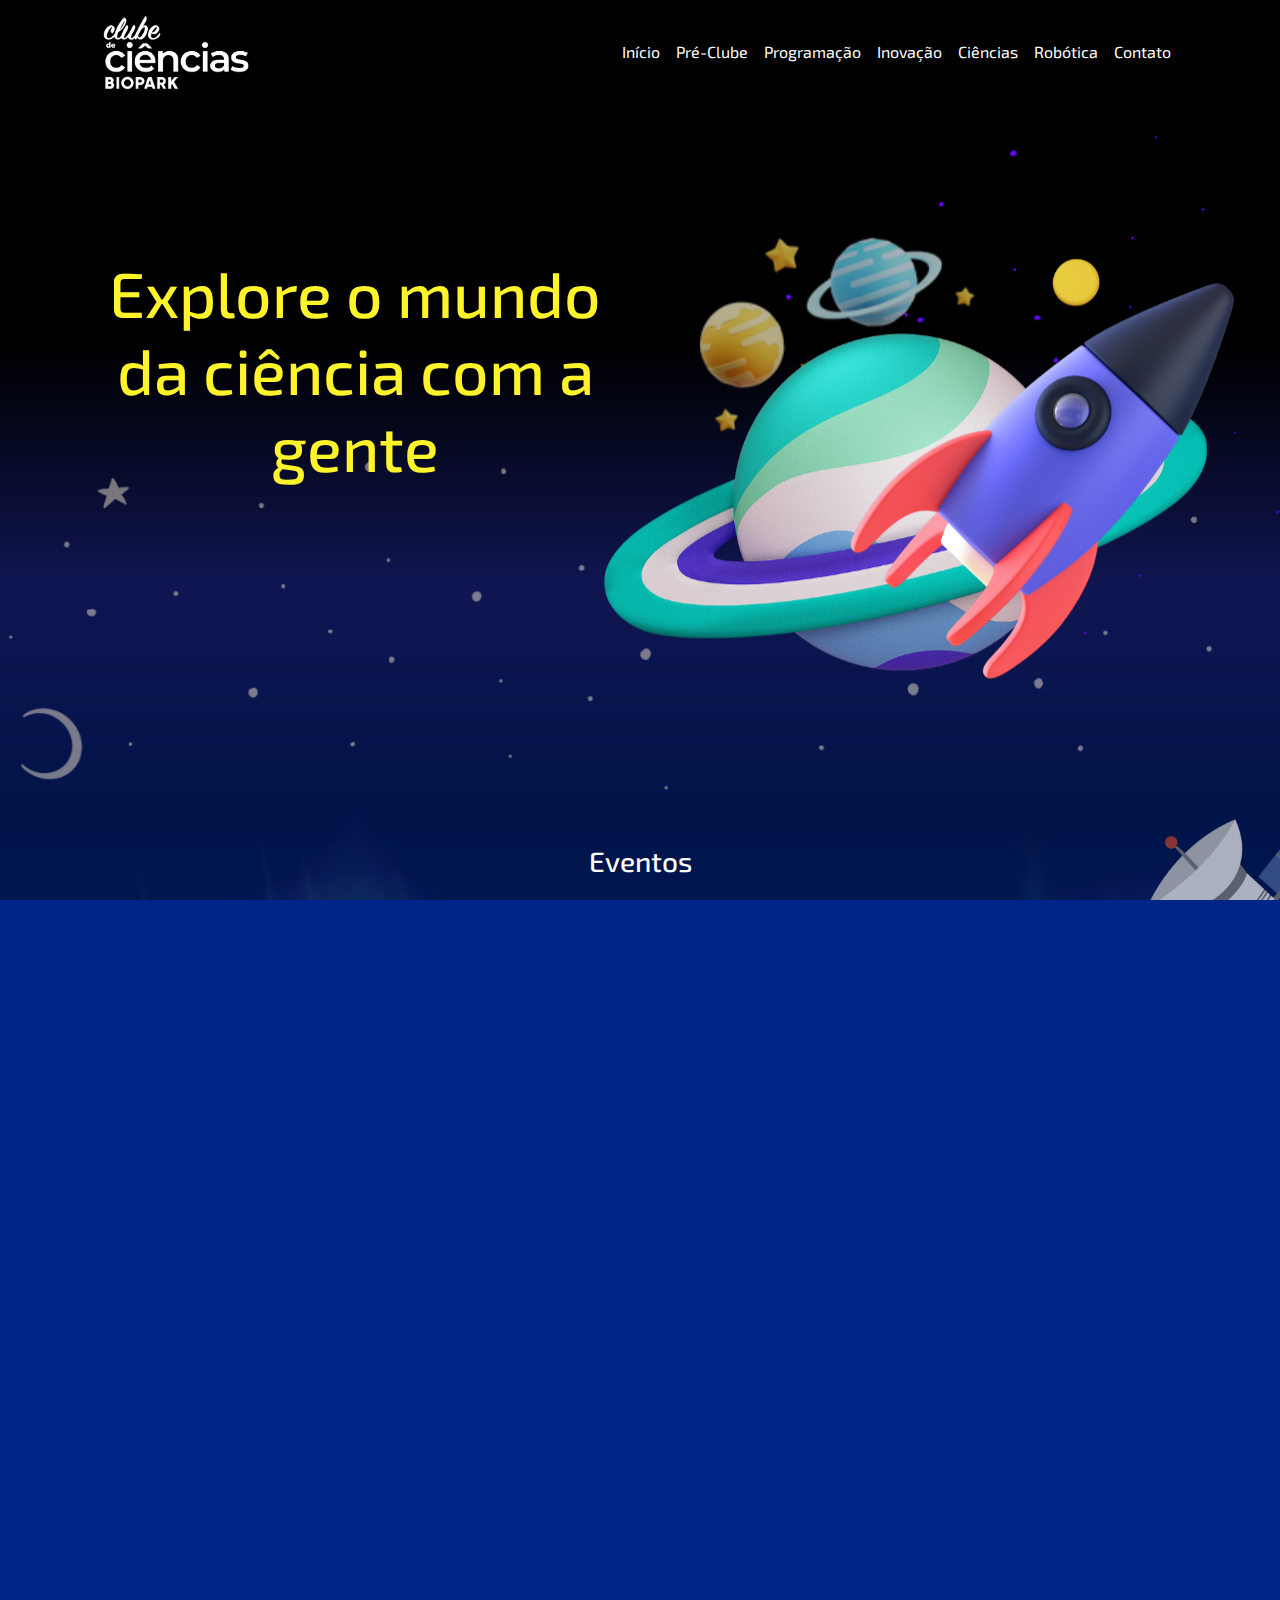
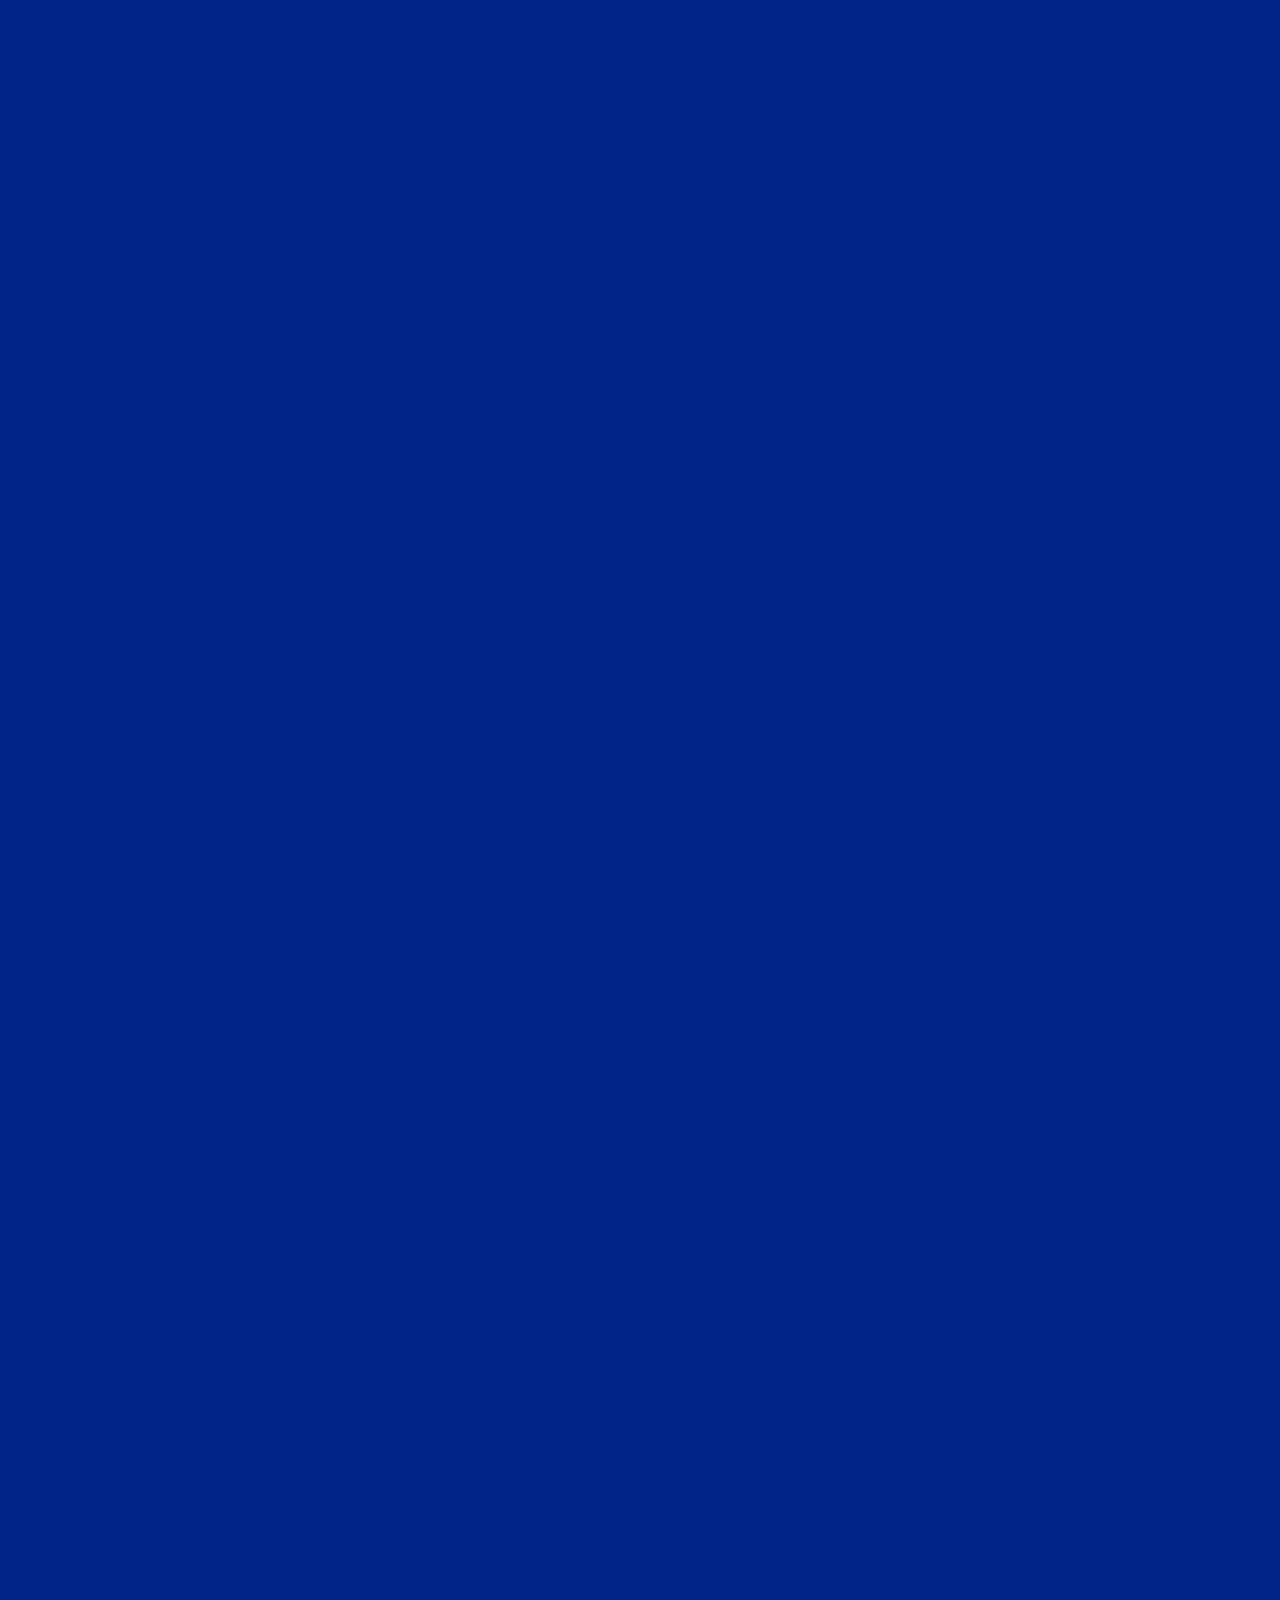
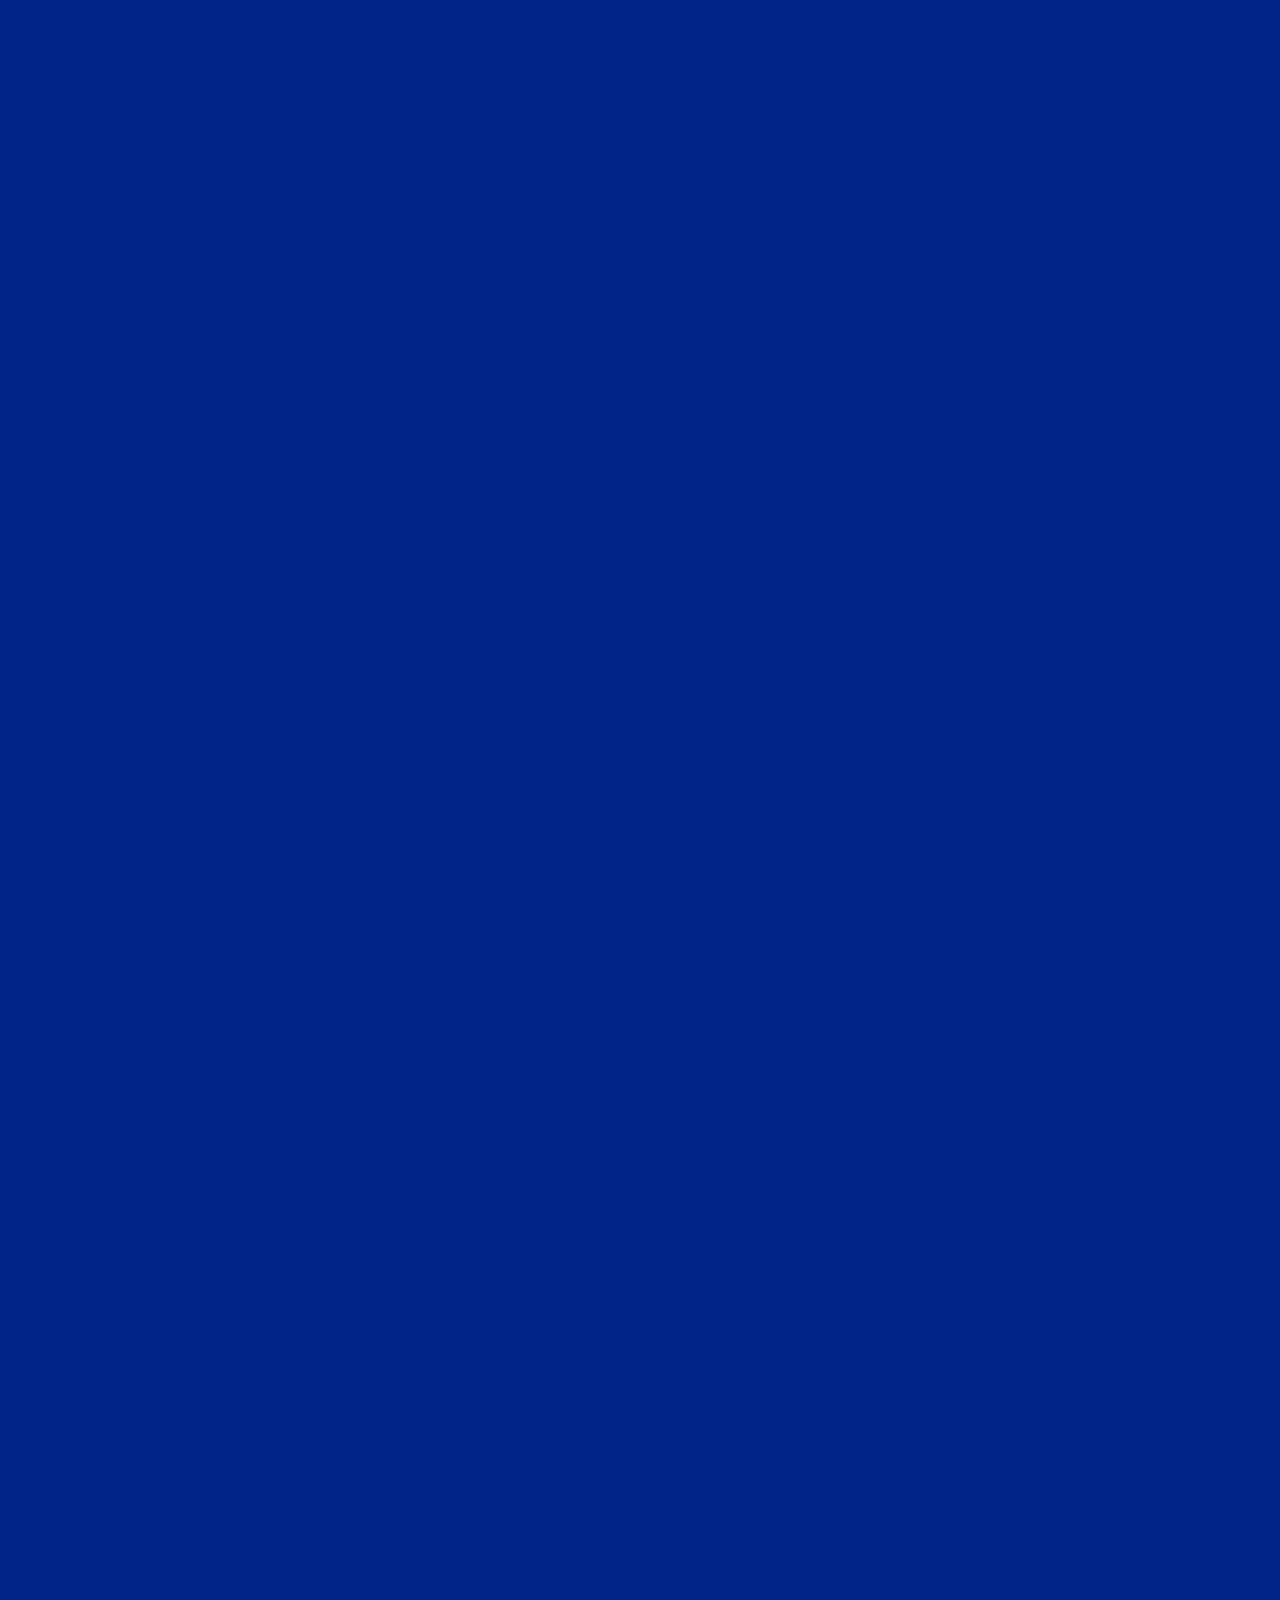
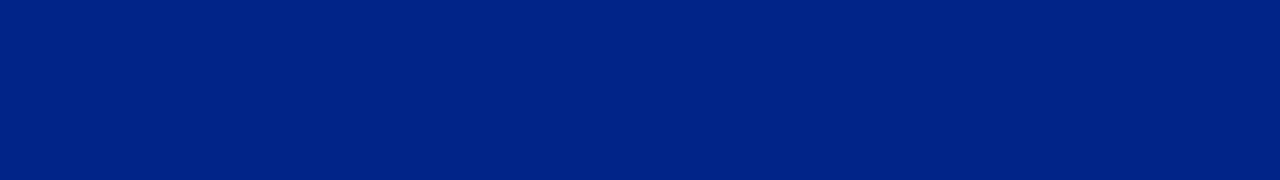
<file: index.html>
<!DOCTYPE html>
<html lang="en">
  <head>
    <meta charset="UTF-8" />
    <meta http-equiv="X-UA-Compatible" content="IE=edge" />
    <meta name="viewport" content="width=device-width, initial-scale=1.0" />
    <link
      rel="stylesheet"
      href="https://cdn.jsdelivr.net/npm/bootstrap@4.0.0/dist/css/bootstrap.min.css"
      integrity="sha384-Gn5384xqQ1aoWXA+058RXPxPg6fy4IWvTNh0E263XmFcJlSAwiGgFAW/dAiS6JXm"
      crossorigin="anonymous"
    />
    <link rel="stylesheet" type="text/css" href="style/geral_style.css" />
    <link rel="stylesheet" type="text/css" href="style/style_index.css" />
    <link
      rel="stylesheet"
      type="text/css"
      href="http://www.24limousine.com/wp-content/themes/24Limousine/assets/css/owl.carousel.min.css"
    />

    <link
      href="https://fonts.googleapis.com/css2?family=Exo+2:wght@600&display=swap"
      rel="stylesheet"
    />
    <title>Document</title>
  </head>
  <body>
    <header>
      <div class="container">
        <nav class="navbar navbar-expand-md">
          <a href="#" class="navbar-brand">
            <img src="img/logo_clube.png" alt="Logo Biopark" />
          </a>
          <button
            class="navbar-toggler navbar-dark"
            type="button"
            data-toggle="collapse"
            data-target="#navbarSupportedContent"
            aria-controls="navbarSupportedContent"
            aria-expanded="false"
            aria-label="Toggle navigation"
          >
            <span class="navbar-toggler-icon"></span>
          </button>

          <div class="collapse navbar-collapse" id="navbarSupportedContent">
            <ul class="navbar-nav ml-auto">
              <li class="nav-item">
                <a class="nav-link" href="index.html">Início</a>
              </li>
              <li class="nav-item">
                <a class="nav-link" href="pre-clube.html">Pré-Clube</a>
              </li>
              <li class="nav-item">
                <a class="nav-link" href="programacao.html">Programação</a>
              </li>
              <li class="nav-item">
                <a class="nav-link" href="inovacao.html">Inovação</a>
              </li>
              <li class="nav-item">
                <a class="nav-link" href="ciencias.html">Ciências</a>
              </li>
              <li class="nav-item">
                <a class="nav-link" href="robotica.html">Robótica</a>
              </li>
              <li class="nav-item">
                <a class="nav-link" href="contato.html">Contato</a>
              </li>
            </ul>
          </div>
        </nav>
      </div>
    </header>
    <section class="main">
      <div class="container">
        <div class="row">
          <div class="col-12 col-lg-6 main-title text-center">
            <h1>Explore o mundo da ciência com a gente</h1>
          </div>
          <div class="col-12 col-lg-6">
            <img src="img/index/logo-index.png" alt="Logo de ciencias" />
          </div>
        </div>
      </div>
    </section>
    <section class="events">
      <div class="container">
        <h3 class="events-title text-center">Eventos</h3>
        <div class="text-center my-3 col-12">
          <div
            id="recipeCarousel"
            class="carousel slide w-100"
            data-ride="carousel"
          >
            <div class="carousel-inner w-100" role="listbox">
              <div class="carousel-inner" id="carousel-inner">
                <div class="carousel-item active">
                  <div class="row">
                    <div class="col-lg-4 mb-3">
                      <div class="card">
                        <img
                          class="card-img-top img-fluid"
                          src="img/artificial-intelligence-g576db5173_1280.jpg"
                          alt="Card image cap"
                        />
                        <div class="card-body">
                          <p class="card-text">
                            Some quick example text to build on the card title
                            and make up the bulk of the card's content. Some
                            quick example text to build on the card title and
                            make up the bulk of the card's content.
                          </p>
                        </div>
                      </div>
                    </div>
                    <div class="col-lg-4 mb-3">
                      <div class="card">
                        <img
                          class="card-img-top img-fluid"
                          src="img/artificial-intelligence-g576db5173_1280.jpg"
                          alt="Card image cap"
                        />
                        <div class="card-body">
                          <p class="card-text">
                            Some quick example text to build on the card title
                            and make up the bulk of the card's content. Some
                            quick example text to build on the card title and
                            make up the bulk of the card's content.
                          </p>
                        </div>
                      </div>
                    </div>
                    <div class="col-lg-4 mb-3">
                      <div class="card">
                        <img
                          class="card-img-top img-fluid"
                          alt="100%x280"
                          src="img/artificial-intelligence-g576db5173_1280.jpg"
                        />
                        <div class="card-body">
                          <h4 class="card-title">Special title treatment</h4>
                          <p class="card-text">
                            With supporting text below as a natural lead-in to
                            additional content.
                          </p>
                        </div>
                      </div>
                    </div>
                  </div>
                </div>
                <div class="carousel-item">
                  <div class="row">
                    <div class="col-lg-4 mb-3">
                      <div class="card">
                        <img
                          class="card-img-top img-fluid"
                          alt="100%x280"
                          src="img/artificial-intelligence-g576db5173_1280.jpg"
                        />
                        <div class="card-body">
                          <h4 class="card-title">Special title treatment</h4>
                          <p class="card-text">
                            With supporting text below as a natural lead-in to
                            additional content.
                          </p>
                        </div>
                      </div>
                    </div>
                    <div class="col-lg-4 mb-3">
                      <div class="card">
                        <img
                          class="card-img-top img-fluid"
                          alt="100%x280"
                          src="img/artificial-intelligence-g576db5173_1280.jpg"
                        />
                        <div class="card-body">
                          <h4 class="card-title">Special title treatment</h4>
                          <p class="card-text">
                            With supporting text below as a natural lead-in to
                            additional content.
                          </p>
                        </div>
                      </div>
                    </div>
                    <div class="col-lg-4 mb-3">
                      <div class="card">
                        <img
                          class="card-img-top img-fluid"
                          alt="100%x280"
                          src="img/artificial-intelligence-g576db5173_1280.jpg"
                        />
                        <div class="card-body">
                          <h4 class="card-title">Special title treatment</h4>
                          <p class="card-text">
                            With supporting text below as a natural lead-in to
                            additional content.
                          </p>
                        </div>
                      </div>
                    </div>
                  </div>
                </div>
              </div>
            </div>
            <a
              class="carousel-control-prev w-auto"
              href="#recipeCarousel"
              role="button"
              data-slide="prev"
            >
              <span
                class="carousel-control-prev-icon bg-dark border border-dark rounded-circle"
                aria-hidden="true"
              ></span>
              <span class="sr-only">Previous</span>
            </a>
            <a
              class="carousel-control-next w-auto"
              href="#recipeCarousel"
              role="button"
              data-slide="next"
            >
              <span
                class="carousel-control-next-icon bg-dark border border-dark rounded-circle"
                aria-hidden="true"
              ></span>
              <span class="sr-only">Next</span>
            </a>
          </div>
        </div>
      </div>
    </section>
    <section class="info">
      <div class="night">
        <div class="shooting_star"></div>
        <div class="shooting_star"></div>
        <div class="shooting_star"></div>
        <div class="shooting_star"></div>
        <div class="shooting_star"></div>
        <div class="shooting_star"></div>
        <div class="shooting_star"></div>
        <div class="shooting_star"></div>
        <div class="shooting_star"></div>
        <div class="shooting_star"></div>
        <div class="shooting_star"></div>
        <div class="shooting_star"></div>
        <div class="shooting_star"></div>
        <div class="shooting_star"></div>
        <div class="shooting_star"></div>
        <div class="shooting_star"></div>
        <div class="shooting_star"></div>
        <div class="shooting_star"></div>
        <div class="shooting_star"></div>
        <div class="shooting_star"></div>
      </div>
      <div class="container">
        <h3 class="info-title text-center">Lorem Ipsum</h3>
        <div class="row text-center icons">
          <div class="col-lg-4 col-12 medal">
            <img src="img/index/medal.png" alt="" />
            <p>
              Premiação internacional pelo<br />IASP (Associação
              internacional<br />de parques científicos e áreas de<br />inovação).
            </p>
          </div>
          <div class="col-lg-4 col-12 micro">
            <img src="img/index/micro.png" alt="" />
            <p>
              Desenvolvimento de habilidades e<br />
              competências (proatividade, senso<br />crítico e criatividade,
              trabalho em<br />equipe, dentre outras).
            </p>
          </div>
          <div class="col-lg-4 col-12 age">
            <img src="img/index/age.png" alt="" />
            <p>
              Faixa etária: de 8 à 15 anos<br />
              Terça-feira – Ensino médio<br />
              Quarta-feira – 4º e 5ºano<br />
              Quinta-feira – 6º e 7ºano<br />
              Sexta-feira – 8º e 9ºano<br />
            </p>
          </div>
          <div class="col-lg-6 col-12 lupa">
            <img src="img/index/lupa.png" alt="" />
            <p>
              Incentivo à pesquisa científica<br />desde o ensino fundamental
            </p>
          </div>
          <div class="col-lg-6 col-12 clock">
            <img src="img/index/clock.png" alt="" />
            <p>
              Turmas de 20 alunos<br />
              Manhãs das 8h às 11:30<br />
              Tardes das 14h às 17:30<br />
            </p>
          </div>
        </div>
      </div>
    </section>
    <section class="depositions">
      <div class="container">
        <h3 class="depositions-title text-center">Depoimentos</h3>
        <div class="row text-center d-flex justify-content-around">
          <div class="my-card col-lg-4">
            <img src="img/cat-gbb831336d_640.jpg" alt="" />

            <p class="pt-3">lorem ipsum</p>
            <p class="pt-3 pb-3  text-left">
              Lorem ipsum dolor sit amet, consectetur adipiscing elit. Phasellus
              est lectus, hendrerit eget elit id, convallis facilisis urna.
              Aliquam erat volutpat. Aliquam bibendum gravida quam eget
              pulvinar. Pellentesque eget sapien efficitur, fringilla sa.
            </p>
            <b><i class="pt-3">lorem ipsum</i></b>
          </div>
          <div class="my-card col-lg-4">
            <img src="img/cat-gbb831336d_640.jpg" alt="" />

            <p class="pt-3">lorem ipsum</p>
            <p class="pt-3 pb-3  text-left">
              Lorem ipsum dolor sit amet, consectetur adipiscing elit. Phasellus
              est lectus, hendrerit eget elit id, convallis facilisis urna.
              Aliquam erat volutpat. Aliquam bibendum gravida quam eget
              pulvinar. Pellentesque eget sapien efficitur, fringilla sa.
            </p>
            <b><i class="pt-3">lorem ipsum</i></b>
          </div>
          <div class="my-card col-lg-4">
            <img src="img/cat-gbb831336d_640.jpg" alt="" />
            <p class="pt-3">lorem ipsum</p>
            <p class="pt-3 pb-3  text-left">
              Lorem ipsum dolor sit amet, consectetur adipiscing elit. Phasellus
              est lectus, hendrerit eget elit id, convallis facilisis urna.
              Aliquam erat volutpat. Aliquam bibendum gravida quam eget
              pulvinar. Pellentesque eget sapien efficitur, fringilla sa.
            </p>
            <b><i class="pt-3">lorem ipsum</i></b>
          </div>
        </div>
      </div>
    </section>
    <section class="galery text-center">
      <h3 class="galery-title">Galeria</h3>
      <div class="container">
        <div class="row">
          <div class="testimonials col-lg-6">
            <div class="inner-testimonials">
              <div class="owl-carousel custome_slide" id="slide-testimonal">
                <div class="test_img">
                  <div class="main-reviewimage">
                    <img
                      src="img/artificial-intelligence-g576db5173_1280.jpg"
                      alt=""
                    />
                  </div>
                </div>
                <div class="test_img">
                  <div class="main-reviewimage">
                    <img
                      src="img/speckled-rattlesnake-653642_1280.jpg"
                      alt=""
                    />
                  </div>
                </div>
                <div class="test_img">
                  <div class="main-reviewimage">
                    <img src="img/cat-gbb831336d_640.jpg" alt="" />
                  </div>
                </div>
              </div>
            </div>
          </div>
          <div class="testimonials col-lg-6">
            <div class="inner-testimonials">
              <div class="owl-carousel custome_slide" id="testimonal">
                <div class="test_img">
                  <div class="main-reviewimage">
                    <img
                      src="img/artificial-intelligence-g576db5173_1280.jpg"
                      alt=""
                    />
                  </div>
                </div>
                <div class="test_img">
                  <div class="main-reviewimage">
                    <img
                      src="img/speckled-rattlesnake-653642_1280.jpg"
                      alt=""
                    />
                  </div>
                </div>
                <div class="test_img">
                  <div class="main-reviewimage">
                    <img src="img/cat-gbb831336d_640.jpg" alt="" />
                  </div>
                </div>
              </div>
            </div>
          </div>
        </div>
      </div>
    </section>
    <section class="city">
      <div class="container"></div>
    </section>
    <footer class="pt-3">
      <div class="container-fluid">
        <div class="row d-flex justify-content-around align-items-lg-end">
          <div class="footer-icons col-lg-3 col-12">
            <a href=""
              ><img src="img/footer/whatsapp.png" alt="link whasapp"
            /></a>
            <a href=""
              ><img src="img/footer/facebook.png" alt="link facebook"
            /></a>
            <a href=""
              ><img src="img/footer/instagram.png" alt="link instagram"
            /></a>
          </div>
          <div class="col-lg-3 col-12 text-center">
            <p>
              Mais informações:<br />
              (45) 99147-687245 | (45) 2036-3607<br />
              secretaria@biopark.com.br
            </p>
          </div>
          <div class="col-lg-3 col-12">
            <p>Todos os direitos reservados.</p>
          </div>
        </div>
      </div>
    </footer>

    <script src="https://ajax.googleapis.com/ajax/libs/jquery/3.6.4/jquery.min.js"></script>
  </body>
</html>

<script
  src="https://cdn.jsdelivr.net/npm/popper.js@1.12.9/dist/umd/popper.min.js"
  integrity="sha384-ApNbgh9B+Y1QKtv3Rn7W3mgPxhU9K/ScQsAP7hUibX39j7fakFPskvXusvfa0b4Q"
  crossorigin="anonymous"
></script>
<script
  src="https://cdn.jsdelivr.net/npm/bootstrap@4.0.0/dist/js/bootstrap.min.js"
  integrity="sha384-JZR6Spejh4U02d8jOt6vLEHfe/JQGiRRSQQxSfFWpi1MquVdAyjUar5+76PVCmYl"
  crossorigin="anonymous"
></script>

<script
  type="text/javascript"
  src="http://www.24limousine.com/wp-content/themes/24Limousine/assets/js/owl.carousel.min.js"
></script>
<script src="index.js"></script>
<style>
  .testimonials {
    position: relative;
  }
  .inner-testimonials .owl-dots {
    display: none;
  }
  .custome_slide.owl-carousel .owl-item.active.center .main-reviewimage {
    border: 2px solid #fff;
  }
  .main-reviewimage {
    height: 310px;
    width: 100%;
    background: #000;
  }
  .main-reviewimage img {
    opacity: 0.3;
  }
  #slide-testimonal .active.center .main-reviewimage img {
    opacity: 1;
  }
  .test_img {
    position: relative;
    opacity: 1;
    -webkit-transition: 0.4s ease all;
    transition: 0.4s ease all;
    margin: 0 -48px;
    margin-top: 40px;
  }
  .inner-testimonials {
    width: 100%;
    margin: 0 auto;
  }
  #slide-testimonal .center .test_img:before {
    content: none;
    transition: 0.7s ease-in-out;
  }
  .test_img img {
    margin: 0 auto;
    height: 100%;
    object-fit: cover;
  }

  .custome_slide.owl-carousel .owl-item.active.center {
    transform: scale(1.3);
    margin-top: 0 !important;
    position: relative;
    z-index: 999;
    -webkit-transform: scale(1);
    transform: scale(1);
  }
  .custome_slide.owl-carousel .owl-item {
    transform: scale(0.7);
    padding: 10px 0px;
    transition: all 0.5s;
  }
  .testimonial_detail {
    text-align: center;
  }
  .testimonial_detail {
    transform: scale(0.7) !important;
    width: 447px;
    position: relative;
    left: -71px;
  }
  .testimonial_detail h4 {
    font-size: 38px;
    margin: 0;
  }
  .testimonial_detail p {
    color: #ccc;
    font-size: 26px;
  }
  .custome_slide.owl-carousel .active .testimonial_detail {
    display: none;
  }
  .custome_slide.owl-carousel .active.center .testimonial_detail {
    display: block !important;
  }
  #testimonal .active.center .main-reviewimage img {
    opacity: 1;
  }
  #testimonal .center .test_img:before {
    content: none;
    transition: 0.7s ease-in-out;
  }

  .owl-prev-custom img,
  .owl-next-custom img {
    max-height: 40px;
    position: absolute;
  }
  .owl-prev-custom img {
    left: -10%;
    top: 50%;
  }
  .owl-next-custom img {
    right: -10%;
    top: 50%;
  }
  .owl-prev-custom img:hover,
  .owl-next-custom img:hover {
    cursor: pointer;
  }

  .owl-prev img,
  .owl-next img {
    display: none;
  }
  @media only screen and (max-width: 767px) {
    .main-reviewimage {
      height: 400px;
      width: 425px;
      margin: 0 auto;
      display: block;
    }
    .testimonial_detail {
      left: inherit;
      width: 100%;
    }
  }
</style>
</file>
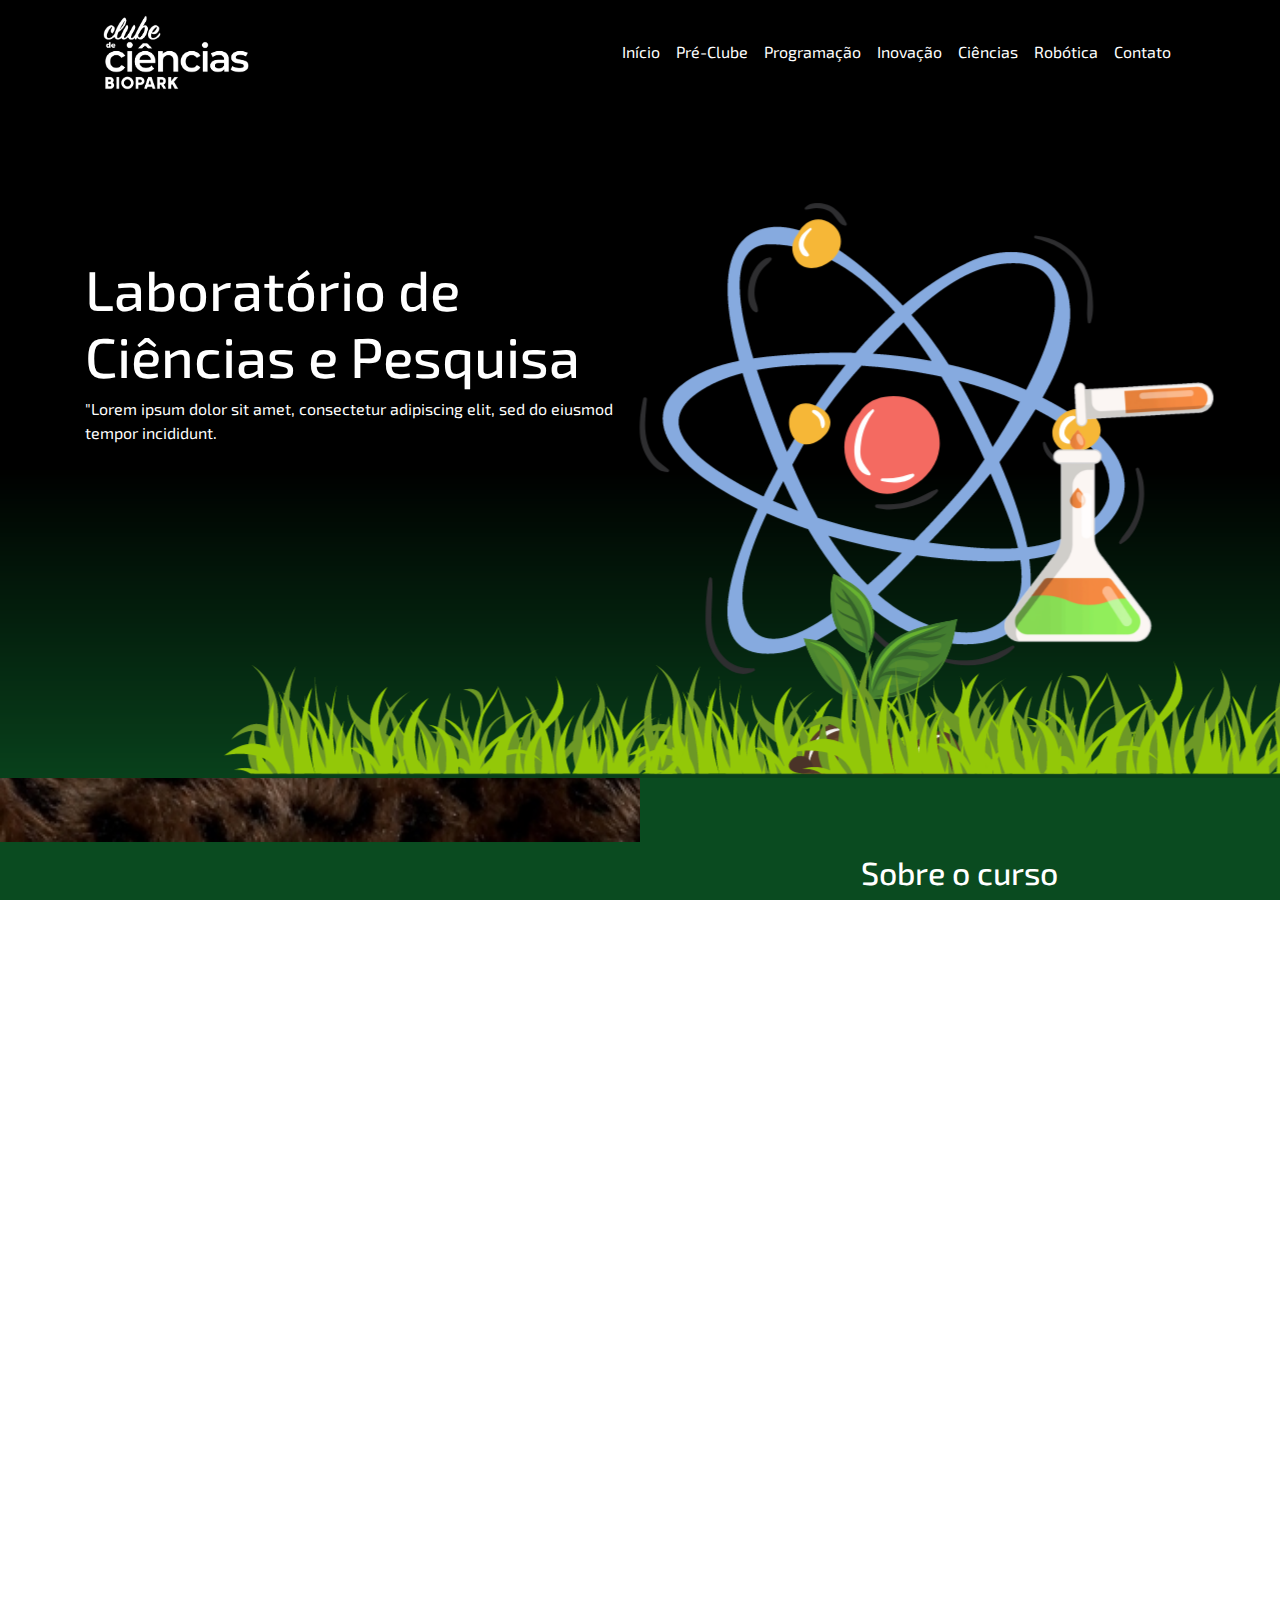
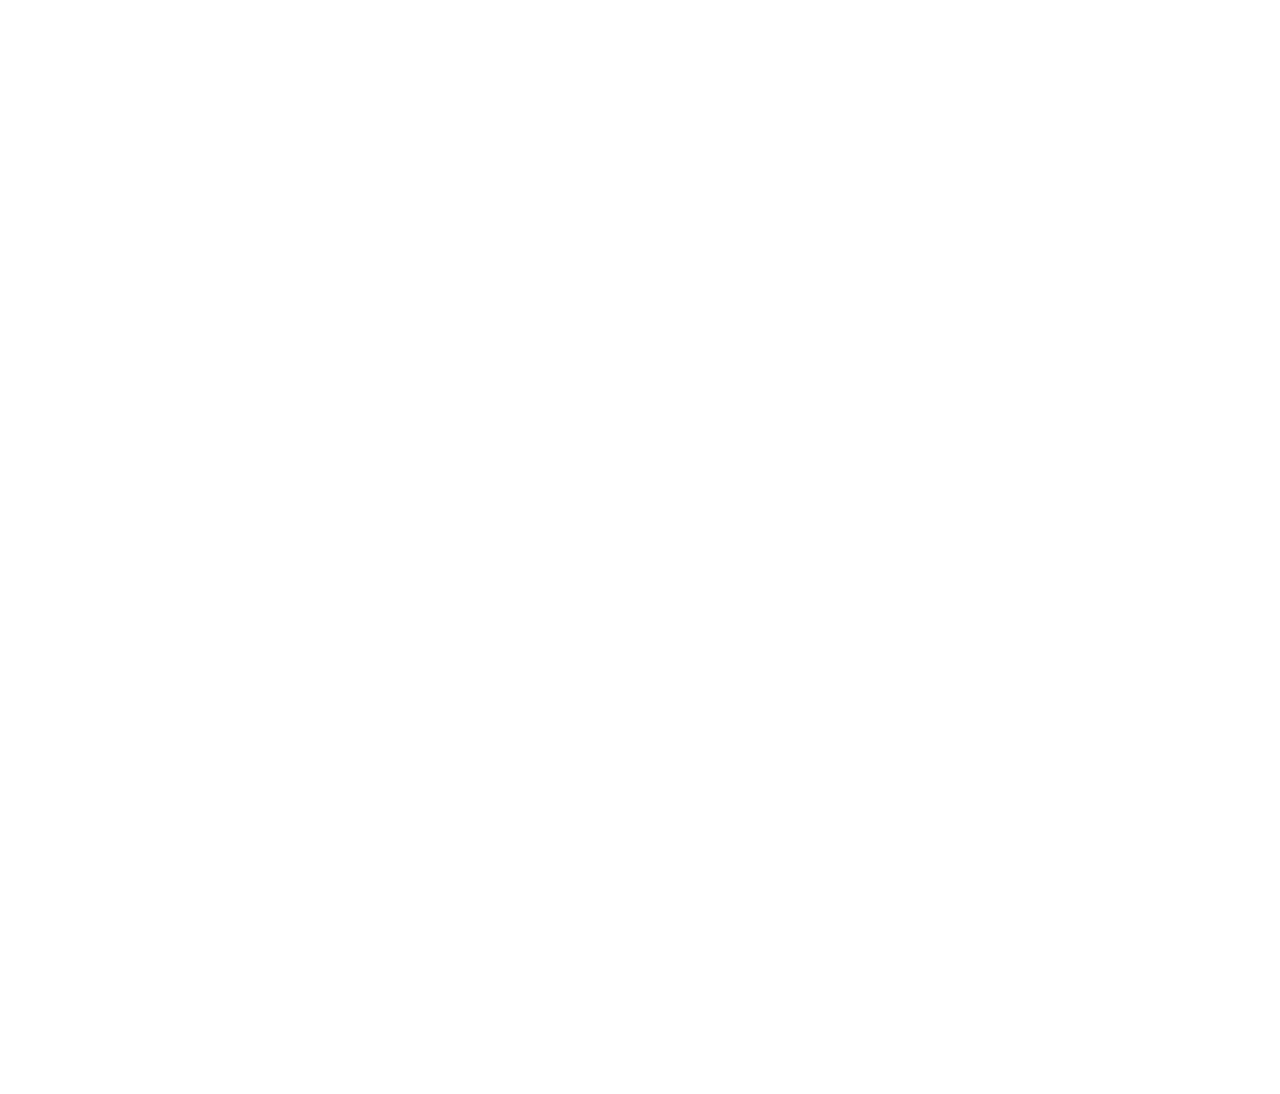
<file: ciencias.html>
<!DOCTYPE html>
<html lang="en">
  <head>
    <meta charset="UTF-8" />
    <meta http-equiv="X-UA-Compatible" content="IE=edge" />
    <meta name="viewport" content="width=device-width, initial-scale=1.0" />
    <link
      rel="stylesheet"
      href="https://cdn.jsdelivr.net/npm/bootstrap@4.0.0/dist/css/bootstrap.min.css"
      integrity="sha384-Gn5384xqQ1aoWXA+058RXPxPg6fy4IWvTNh0E263XmFcJlSAwiGgFAW/dAiS6JXm"
      crossorigin="anonymous"
    />
    <link rel="stylesheet" type="text/css" href="style/geral_style.css" />
    <link rel="stylesheet" type="text/css" href="style/style_ciencias.css" />
    <link
      href="https://fonts.googleapis.com/css2?family=Exo+2:wght@600&display=swap"
      rel="stylesheet"
    />
    <title>Document</title>
  </head>
  <body>
    <header>
      <div class="container">
        <nav class="navbar navbar-expand-md">
          <a href="#" class="navbar-brand">
            <img src="img/logo_clube.png" alt="Logo Biopark" />
          </a>
          <button
            class="navbar-toggler navbar-dark"
            type="button"
            data-toggle="collapse"
            data-target="#navbarSupportedContent"
            aria-controls="navbarSupportedContent"
            aria-expanded="false"
            aria-label="Toggle navigation"
          >
            <span class="navbar-toggler-icon"></span>
          </button>

          <div class="collapse navbar-collapse" id="navbarSupportedContent">
            <ul class="navbar-nav ml-auto">
              <li class="nav-item">
                <a class="nav-link" href="index.html">Início</a>
              </li>
                <li class="nav-item">
                  <a class="nav-link" href="pre-clube.html">Pré-Clube</a>
                </li>
                <li class="nav-item">
                  <a class="nav-link" href="programacao.html">Programação</a>
                </li>
                <li class="nav-item">
                  <a class="nav-link" href="inovacao.html">Inovação</a>
                </li>
                <li class="nav-item">
                  <a class="nav-link" href="ciencias.html">Ciências</a>
                </li>
                <li class="nav-item">
                  <a class="nav-link" href="robotica.html">Robótica</a>
                </li>
                <li class="nav-item"><a class="nav-link" href="contato.html">Contato</a></li>
              </ul>
          </div>
        </nav>
      </div>
    </header>
    <section class="main">
      <div class="container">
        <div class="row">
          <div class="col-12 col-lg-6 main-title">
            <h1>Laboratório de Ciências e Pesquisa</h1>
            <p>
              "Lorem ipsum dolor sit amet, consectetur adipiscing elit, sed do
              eiusmod tempor incididunt.
            </p>
          </div>
          <div class="col-12 col-lg-6">
            <img src="img/ciencias/ciencias.png" alt="Logo de ciencias" />
          </div>
        </div>
      </div>
    </section>
    <section class="course">
      <div class="container-fluid m-auto">
        <div class="row">
          <div class="col-12 col-lg-6 parallax"></div>
          <div class="col-11 col-lg-5 about m-auto text-center">
            <h2 class="course-title mt-2">Sobre o curso</h2>
            <p class="mb-5 mt-4">
              Lorem ipsum dolor sit amet, consectetur adipiscing elit. Phasellus
              est lectus, hendrerit eget elit id, convallis facilisis urna.
              Aliquam erat volutpat. Aliquam bibendum gravida quam eget
              pulvinar. Pellentesque eget sapien efficitur. Lorem ipsum dolor
              sit amet, consectetur adipiscing elit. Phasellus est lectus,
              hendrerit eget elit id, convallis facilisis urna. Aliquam erat
              volutpat. Aliquam bibendum gravida quam eget pulvinar.
              Pellentesque eget sapien efficitur
            </p>
          </div>
        </div>
      </div>
    </section>
    <section class="area pb-5">
      <div class="container card-area pb-5">
        <h3 class="area-title text-center">Area de Atuação</h3>
        <p>
          Lorem ipsum dolor sit amet, consectetur adipiscing elit. Phasellus est
          lectus, hendrerit eget elit id, convallis facilisis urna. Aliquam erat
          volutpat. Aliquam bibendum gravida quam eget pulvinar. Pellentesque
          eget sapien efficitur,.
        </p>
        <div class="d-flex justify-content-end">
        <img src="img/ciencias/lupa.png" class="area-img " alt="Braço de um robô">
      </div>
      </div>

      <div class="container">
        <h3 class="events-title text-center mt-5 mb-5">Galeria</h3>
        <div class="text-center my-3 col-12">
          <div
            id="recipeCarousel"
            class="carousel slide w-100"
            data-ride="carousel"
          >
            <div class="carousel-inner w-100" role="listbox">
              <div class="carousel-inner" id="carousel-inner">
                <div class="carousel-item active">
                  <div class="row">
                    <div class="col-lg-4 mb-3">
                      <div class="card">
                        <img
                          class="card-img-top img-fluid"
                          src="img/artificial-intelligence-g576db5173_1280.jpg"
                          alt="Card image cap"
                        />
                        <div class="card-body">
                          <p class="card-text">
                            Some quick example text to build on the card title
                            and make up the bulk of the card's content. Some
                            quick example text to build on the card title and
                            make up the bulk of the card's content.
                          </p>
                        </div>
                      </div>
                    </div>
                    <div class="col-lg-4 mb-3">
                      <div class="card">
                        <img
                          class="card-img-top img-fluid"
                          src="img/artificial-intelligence-g576db5173_1280.jpg"
                          alt="Card image cap"
                        />
                        <div class="card-body">
                          <p class="card-text">
                            Some quick example text to build on the card title
                            and make up the bulk of the card's content. Some
                            quick example text to build on the card title and
                            make up the bulk of the card's content.
                          </p>
                        </div>
                      </div>
                    </div>
                    <div class="col-lg-4 mb-3">
                      <div class="card">
                        <img
                          class="img-fluid"
                          alt="100%x280"
                          src="img/artificial-intelligence-g576db5173_1280.jpg"
                        />
                        <div class="card-body">
                          <h4 class="card-title">Special title treatment</h4>
                          <p class="card-text">
                            With supporting text below as a natural lead-in to
                            additional content.
                          </p>
                        </div>
                      </div>
                    </div>
                  </div>
                </div>
                <div class="carousel-item">
                  <div class="row">
                    <div class="col-lg-4 mb-3">
                      <div class="card">
                        <img
                          class="img-fluid"
                          alt="100%x280"
                          src="img/artificial-intelligence-g576db5173_1280.jpg"
                        />
                        <div class="card-body">
                          <h4 class="card-title">Special title treatment</h4>
                          <p class="card-text">
                            With supporting text below as a natural lead-in to
                            additional content.
                          </p>
                        </div>
                      </div>
                    </div>
                    <div class="col-lg-4 mb-3">
                      <div class="card">
                        <img
                          class="img-fluid"
                          alt="100%x280"
                          src="img/artificial-intelligence-g576db5173_1280.jpg"
                        />
                        <div class="card-body">
                          <h4 class="card-title">Special title treatment</h4>
                          <p class="card-text">
                            With supporting text below as a natural lead-in to
                            additional content.
                          </p>
                        </div>
                      </div>
                    </div>
                    <div class="col-lg-4 mb-3">
                      <div class="card">
                        <img
                          class="img-fluid"
                          alt="100%x280"
                          src="img/artificial-intelligence-g576db5173_1280.jpg"
                        />
                        <div class="card-body">
                          <h4 class="card-title">Special title treatment</h4>
                          <p class="card-text">
                            With supporting text below as a natural lead-in to
                            additional content.
                          </p>
                        </div>
                      </div>
                    </div>
                  </div>
                </div>
              </div>
            </div>
            <a
              class="carousel-control-prev w-auto"
              href="#recipeCarousel"
              role="button"
              data-slide="prev"
            >
              <span
                class="carousel-control-prev-icon bg-dark border border-dark rounded-circle"
                aria-hidden="true"
              ></span>
              <span class="sr-only">Previous</span>
            </a>
            <a
              class="carousel-control-next w-auto"
              href="#recipeCarousel"
              role="button"
              data-slide="next"
            >
              <span
                class="carousel-control-next-icon bg-dark border border-dark rounded-circle"
                aria-hidden="true"
              ></span>
              <span class="sr-only">Next</span>
            </a>
          </div>
        </div>
      </div>
    </section>
    <section class="teacher ">
      <div class="container">
        <div class="row">
          <div class="col-12 col-lg-6">
            <img
              class="teacher-img"
              src="img/artificial-intelligence-g576db5173_1280.jpg"
              alt=""
            />
            <h3 class="teacher-name">Professora Lorem</h3>
          </div>
          <div class="teacher-text col-12 col-lg-6">
            <div>
              <h3>Sobre o professor</h3>
              <p>
                Lorem ipsum dolor sit amet, consectetur adipiscing elit.
                Phasellus est lectus, hendrerit eget elit id, convallis
                facilisis urna. Aliquam erat volutpat. Aliquam bibendum gravida
                quam eget pulvinar. Pellentesque eget sapien efficitur,
                fringilla sa.
              </p>
            </div>
            <div>
              <h3 class="mt-5">Experiência</h3>
              <p>
                Lorem ipsum dolor sit amet, consectetur adipiscing elit.
                Phasellus est lectus, hendrerit eget elit id, convallis
                facilisis urna. Aliquam erat volutpat. Aliquam bibendum gravida
                quam eget pulvinar. Pellentesque eget sapien efficitur,
                fringilla sa.
              </p>
            </div>
          </div>
        </div>
      </div>
    </section>
  </body>
</html>

<script
  src="https://code.jquery.com/jquery-3.2.1.slim.min.js"
  integrity="sha384-KJ3o2DKtIkvYIK3UENzmM7KCkRr/rE9/Qpg6aAZGJwFDMVNA/GpGFF93hXpG5KkN"
  crossorigin="anonymous"
></script>
<script
  src="https://cdn.jsdelivr.net/npm/popper.js@1.12.9/dist/umd/popper.min.js"
  integrity="sha384-ApNbgh9B+Y1QKtv3Rn7W3mgPxhU9K/ScQsAP7hUibX39j7fakFPskvXusvfa0b4Q"
  crossorigin="anonymous"
></script>
<script
  src="https://cdn.jsdelivr.net/npm/bootstrap@4.0.0/dist/js/bootstrap.min.js"
  integrity="sha384-JZR6Spejh4U02d8jOt6vLEHfe/JQGiRRSQQxSfFWpi1MquVdAyjUar5+76PVCmYl"
  crossorigin="anonymous"
></script>

<script src="index.js">

</script>
</file>
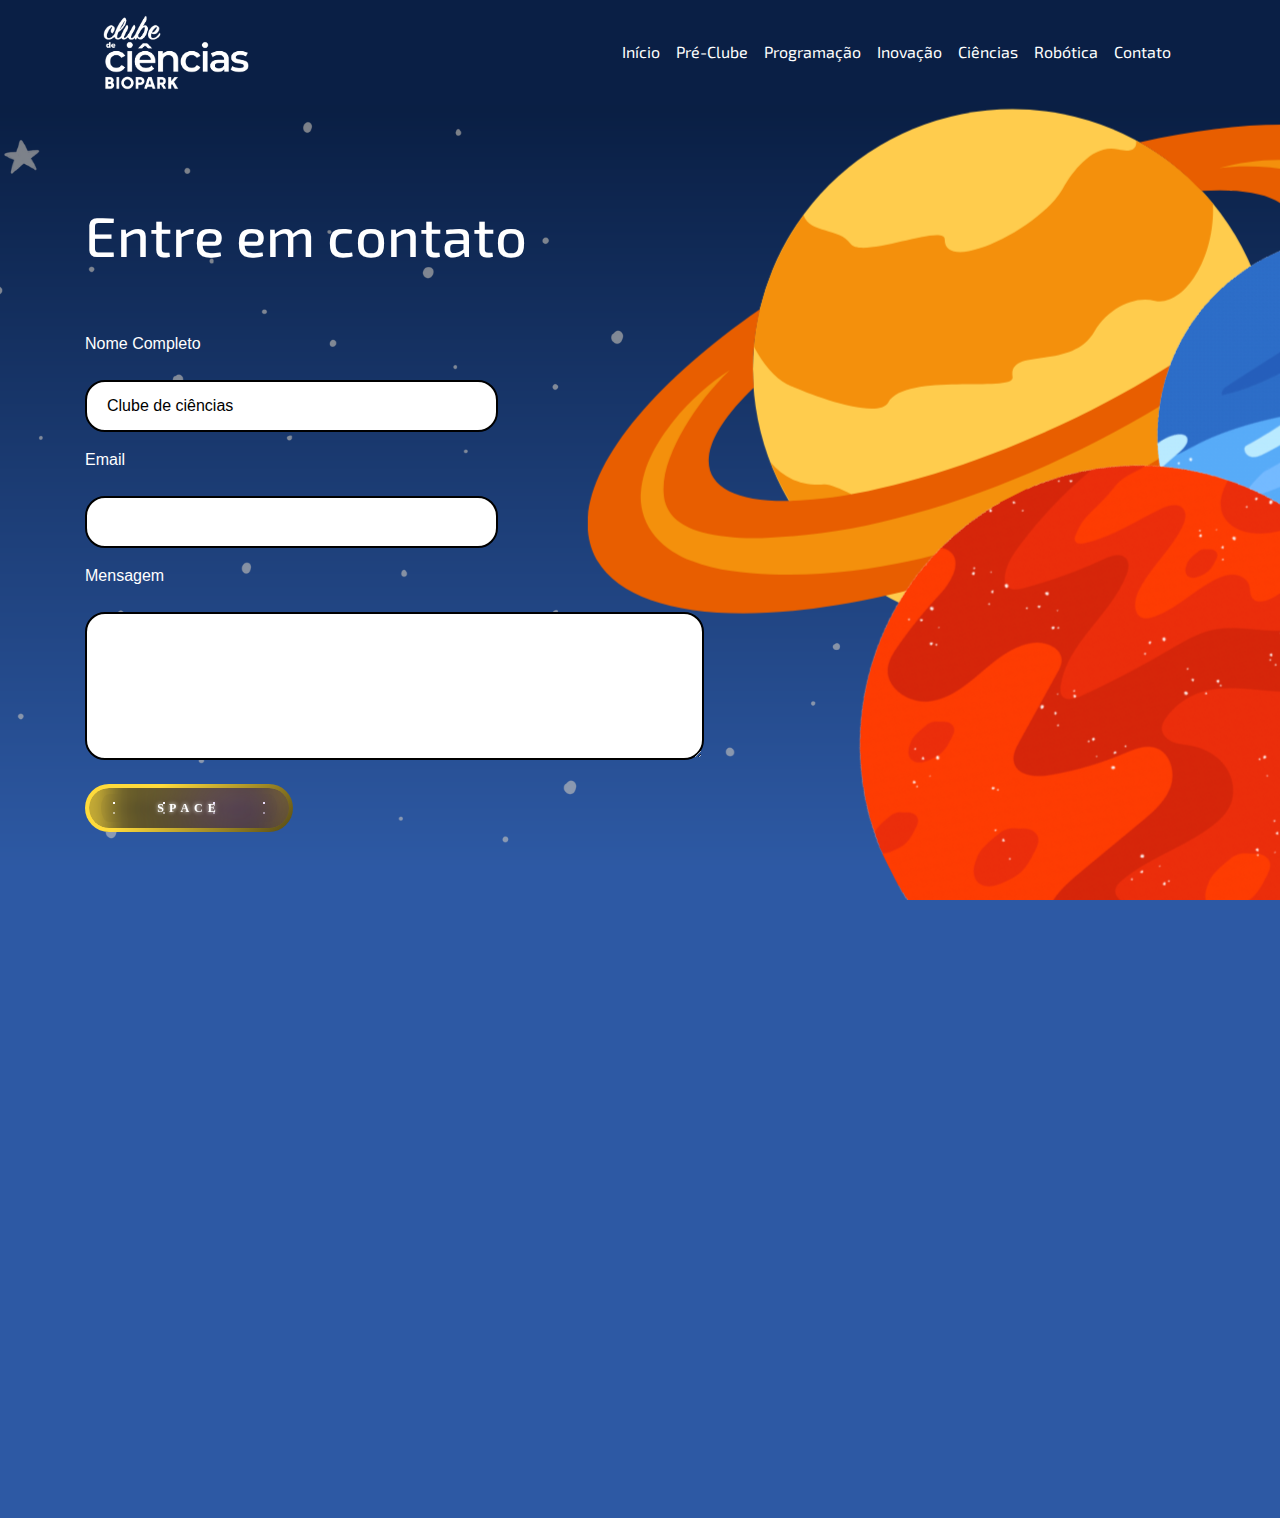
<file: contato.html>
<html lang="en">
  <head>
    <meta charset="UTF-8" />
    <meta http-equiv="X-UA-Compatible" content="IE=edge" />
    <meta name="viewport" content="width=device-width, initial-scale=1.0" />
    <link
      rel="stylesheet"
      href="https://cdn.jsdelivr.net/npm/bootstrap@4.0.0/dist/css/bootstrap.min.css"
      integrity="sha384-Gn5384xqQ1aoWXA+058RXPxPg6fy4IWvTNh0E263XmFcJlSAwiGgFAW/dAiS6JXm"
      crossorigin="anonymous"
    />
    <link rel="stylesheet" type="text/css" href="style/geral_style.css" />
    <link rel="stylesheet" type="text/css" href="style/style_contato.css" />
    <link
      href="https://fonts.googleapis.com/css2?family=Exo+2:wght@600&amp;display=swap"
      rel="stylesheet"
    />
    <title>Document</title>
  </head>
  <body>
    <header>
      <div class="container">
        <nav class="navbar navbar-expand-md">
          <a href="#" class="navbar-brand">
            <img src="img/logo_clube.png" alt="Logo Biopark" />
          </a>
          <button
            class="navbar-toggler"
            type="button"
            data-toggle="collapse"
            data-target="#navbarSupportedContent"
            aria-controls="navbarSupportedContent"
            aria-expanded="false"
            aria-label="Toggle navigation"
          >
            <span class="navbar-toggler-icon"></span>
          </button>

          <div class="collapse navbar-collapse" id="navbarSupportedContent">
            <ul class="navbar-nav ml-auto">
              <li class="nav-item">
                <a class="nav-link" href="index.html">Início</a>
              </li>
              <li class="nav-item">
                <a class="nav-link" href="pre-clube.html">Pré-Clube</a>
              </li>
              <li class="nav-item">
                <a class="nav-link" href="programacao.html">Programação</a>
              </li>
              <li class="nav-item">
                <a class="nav-link" href="inovacao.html">Inovação</a>
              </li>
              <li class="nav-item">
                <a class="nav-link" href="ciencias.html">Ciências</a>
              </li>
              <li class="nav-item">
                <a class="nav-link" href="robotica.html">Robótica</a>
              </li>
              <li class="nav-item">
                <a class="nav-link" href="contato.html">Contato</a>
              </li>
            </ul>
          </div>
        </nav>
      </div>
    </header>
    <section class="forms pt-5">
      <div class="container">
        <h1 class="mt-5">Entre em contato</h1>
        <div class="row">
        <form action="" class="col-12 col-lg-9 mt-5">
          <label class="mt-2" for="fullname ">Nome Completo</label><br />
          <input
            class="col-12 col-lg-6 mt-3"
            type="text"
            id="fullname"
            name="fullname"
            value="Clube de ciências"
          /><br />
          <label class="mt-2" for="email">Email</label><br />
          <input
            type="text"
            id="email"
            name="email"
            value=""
            class=" col-12 col-lg-6 mt-3"
          /><br />
          <label class="mt-2" for="msn">Mensagem</label><br />
          <textarea
            id="msn"
            name="msn"
            rows="5"
            cols="33"
            class="col-12 col-lg-9  mt-3"
          >
          </textarea
          ><br />
          <button class="btn mt-3" type="button">
            <strong>SPACE</strong>
            <div id="container-stars">
              <div id="stars"></div>
            </div>
          
            <div id="glow">
              <div class="circle"></div>
              <div class="circle"></div>
            </div>
          </button>
        </form>
        <div class="col-12 col-lg-3 ">
            <img src="img/contato/planets.png" alt="desenho de planetas" />
          </div>
      </div>
    </div>
    </section>
    <section class="faq">
      <div class="container">
        <h2 class="pb-4">Perguntas Frequentes - FAQ</h2>

        <h3>Como surgiu o clube de ciências?</h3>
        <p class="pt-3" id="">
          O Clube de Ciências é um projeto que nasceu em 2018, inspirado na
          energia de inovação do Parque Científico e Tecnológico de Biociências
          (Biopark). Inicialmente, foi criado para suprir uma demanda: unir
          conhecimento científico com diversão. Destinado a crianças e
          adolescentes, o Clube de Ciências funciona em contraturno escolar e
          objetiva valorizar a curiosidade, despertar o amor pela ciência e,
          consequentemente, produzir ciência. As aulas permitem o contato com
          conteúdos nas áreas de Física, Química, Matemática, Biologia,
          Tecnologia e Robótica, atrelados sempre à cooperação, criatividade,
          inovação e pesquisa.
        </p>
        <h3>Qual é o principal objetivo do clube de ciências?</h3>
        <p class="pt-3">
          Instigar e desafiar os jovens cientistas e introduzi-los de maneira
          lúdica e divertida ao universo das Ciência e Pesquisa.
        </p>
        <h3>Prêmiações</h3>
        <p class="pt-3">
          Em 2020, o Clube de Ciências foi o único finalista brasileiro do
          Prêmio Inspiring Solutions, promovido pela IASP -International
          Association of Science Parksand Areas Of Innovation – rede global de
          parques científicos e áreas de inovação, conquistando o segundo lugar.
          Com esse reconhecimento, mais uma vez, o Clube de Ciências comprovou
          que a ciência faz parte do nosso dia a dia e que é necessário
          desenvolver pesquisadores desde cedo
        </p>
      </div>
    </section>
  </body>
</html>
<script
  src="https://code.jquery.com/jquery-3.2.1.slim.min.js"
  integrity="sha384-KJ3o2DKtIkvYIK3UENzmM7KCkRr/rE9/Qpg6aAZGJwFDMVNA/GpGFF93hXpG5KkN"
  crossorigin="anonymous"
></script>
<script
  src="https://cdn.jsdelivr.net/npm/popper.js@1.12.9/dist/umd/popper.min.js"
  integrity="sha384-ApNbgh9B+Y1QKtv3Rn7W3mgPxhU9K/ScQsAP7hUibX39j7fakFPskvXusvfa0b4Q"
  crossorigin="anonymous"
></script>
<script
  src="https://cdn.jsdelivr.net/npm/bootstrap@4.0.0/dist/js/bootstrap.min.js"
  integrity="sha384-JZR6Spejh4U02d8jOt6vLEHfe/JQGiRRSQQxSfFWpi1MquVdAyjUar5+76PVCmYl"
  crossorigin="anonymous"
></script>
</file>
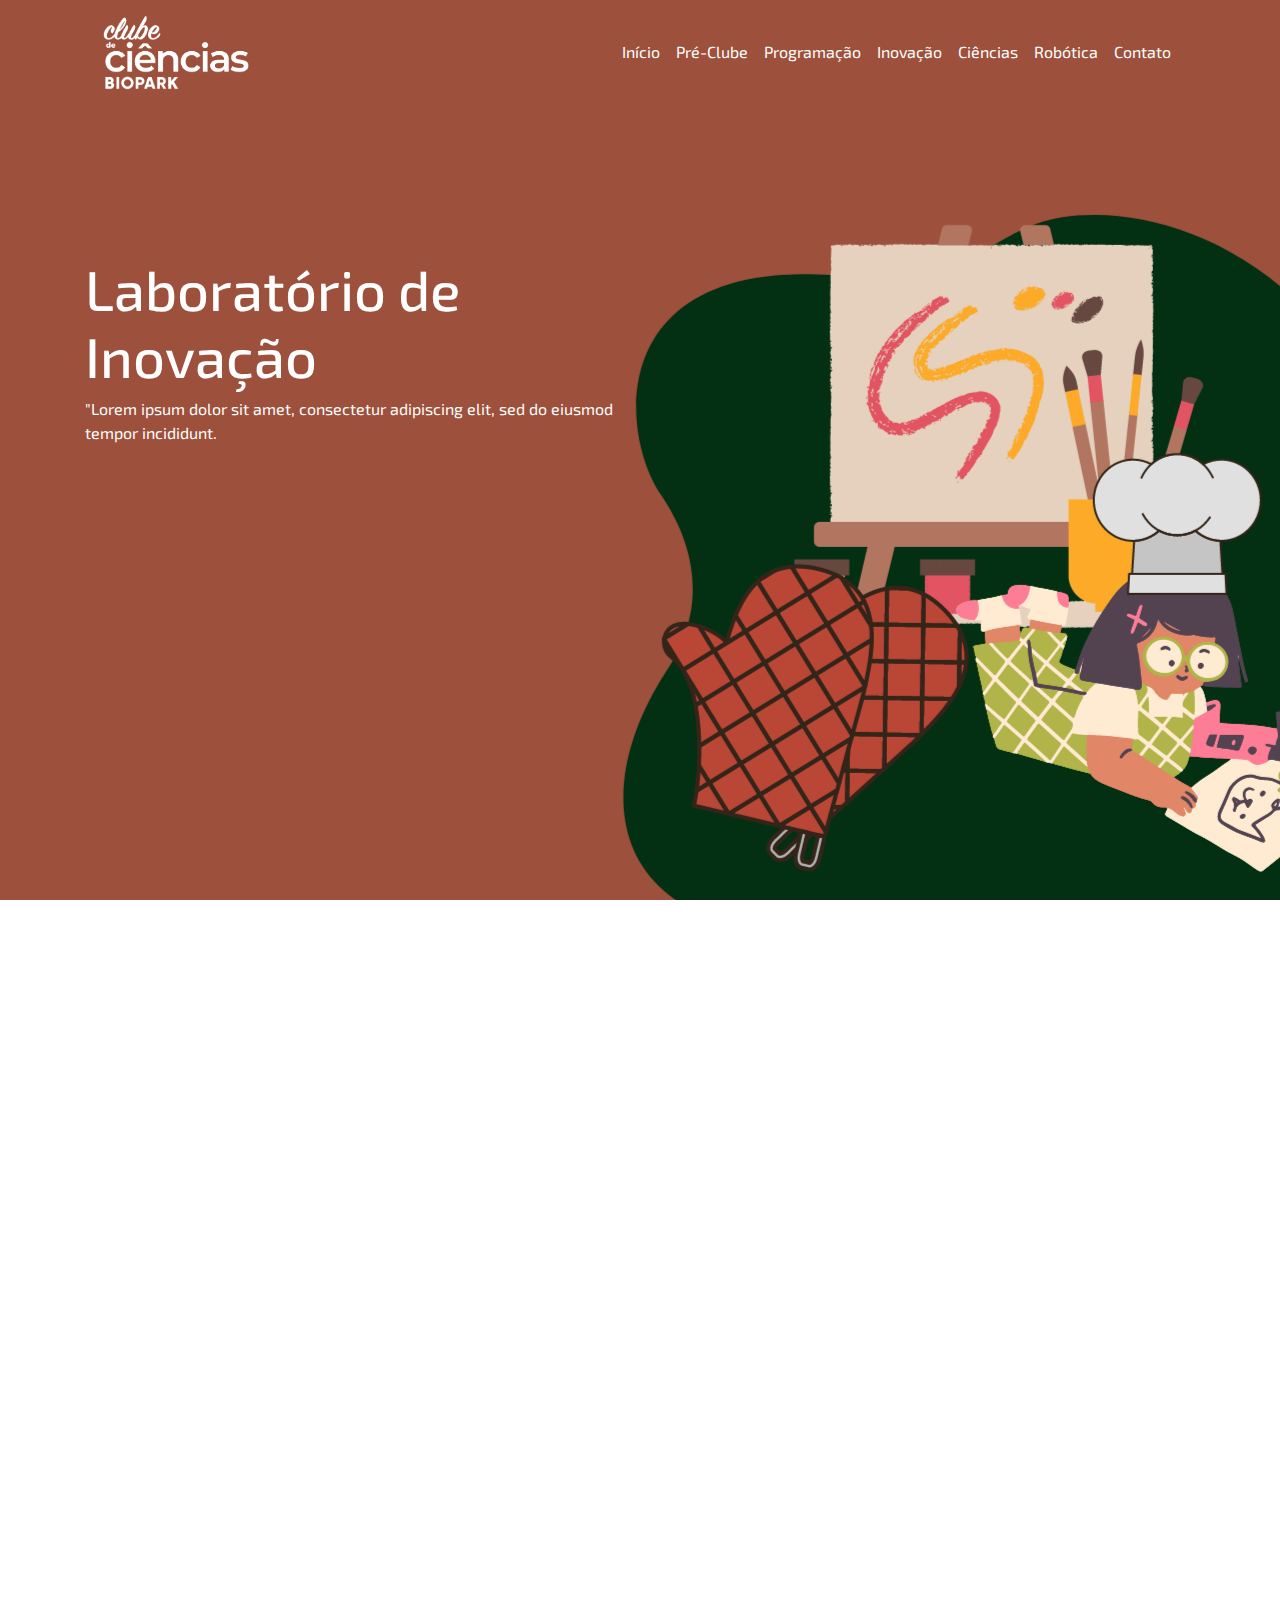
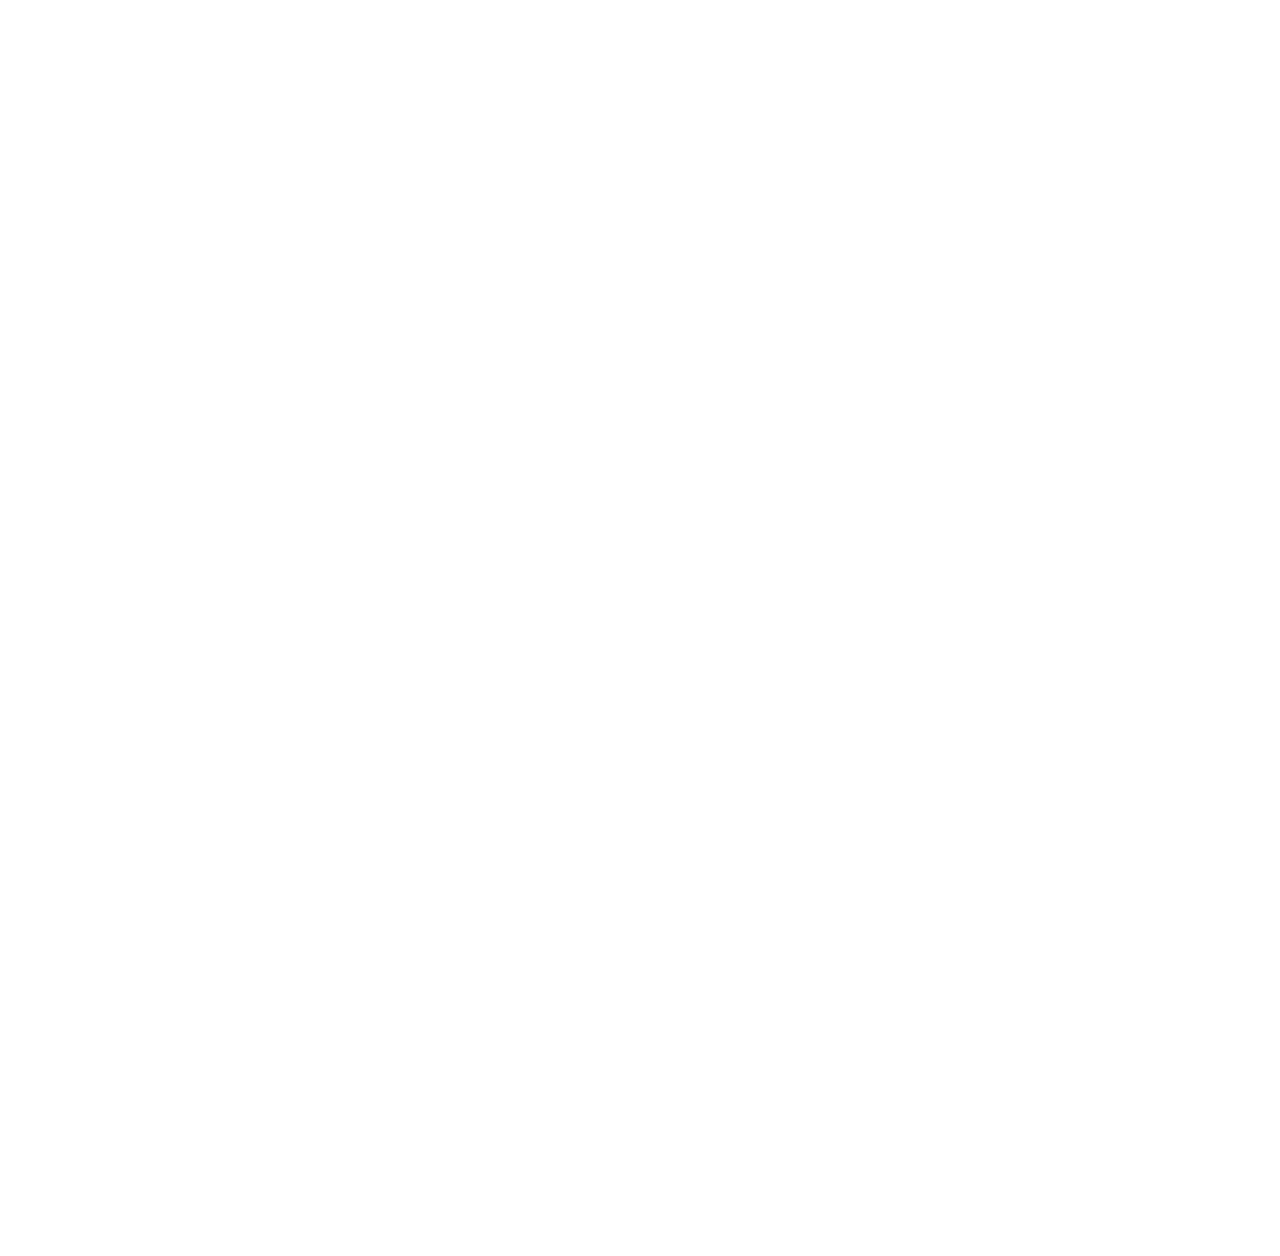
<file: inovacao.html>
<!DOCTYPE html>
<html lang="en">
  <head>
    <meta charset="UTF-8" />
    <meta http-equiv="X-UA-Compatible" content="IE=edge" />
    <meta name="viewport" content="width=device-width, initial-scale=1.0" />
    <link
      rel="stylesheet"
      href="https://cdn.jsdelivr.net/npm/bootstrap@4.0.0/dist/css/bootstrap.min.css"
      integrity="sha384-Gn5384xqQ1aoWXA+058RXPxPg6fy4IWvTNh0E263XmFcJlSAwiGgFAW/dAiS6JXm"
      crossorigin="anonymous"
    />
    <link rel="stylesheet" type="text/css" href="style/geral_style.css" />
    <link rel="stylesheet" type="text/css" href="style/style_inovacao.css" />
    <link
      href="https://fonts.googleapis.com/css2?family=Exo+2:wght@600&display=swap"
      rel="stylesheet"
    />
    <title>Document</title>
  </head>
  <body>
    <header>
      <div class="container">
        <nav class="navbar navbar-expand-md">
          <a href="#" class="navbar-brand">
            <img src="img/logo_clube.png" alt="Logo Biopark" />
          </a>
          <button
            class="navbar-toggler navbar-dark"
            type="button"
            data-toggle="collapse"
            data-target="#navbarSupportedContent"
            aria-controls="navbarSupportedContent"
            aria-expanded="false"
            aria-label="Toggle navigation"
          >
            <span class="navbar-toggler-icon"></span>
          </button>

          <div class="collapse navbar-collapse" id="navbarSupportedContent">
            <ul class="navbar-nav ml-auto">
              <li class="nav-item">
                <a class="nav-link" href="index.html">Início</a>
              </li>
              <li class="nav-item">
                <a class="nav-link" href="pre-clube.html">Pré-Clube</a>
              </li>
              <li class="nav-item">
                <a class="nav-link" href="programacao.html">Programação</a>
              </li>
              <li class="nav-item">
                <a class="nav-link" href="inovacao.html">Inovação</a>
              </li>
              <li class="nav-item">
                <a class="nav-link" href="ciencias.html">Ciências</a>
              </li>
              <li class="nav-item">
                <a class="nav-link" href="robotica.html">Robótica</a>
              </li>
              <li class="nav-item">
                <a class="nav-link" href="contato.html">Contato</a>
              </li>
            </ul>
          </div>
        </nav>
      </div>
    </header>
    <section class="main">
      <div class="container">
        <div class="row">
          <div class="col-12 col-lg-6 main-title">
            <h1>Laboratório de Inovação</h1>
            <p>
              "Lorem ipsum dolor sit amet, consectetur adipiscing elit, sed do
              eiusmod tempor incididunt.
            </p>
          </div>
          <div class="col-12 col-lg-6">
            <img src="img/inovacao/inovacao.png" alt="Logo de ciencias" />
          </div>
        </div>
      </div>
    </section>
    <section class="course">
      <div class="container-fluid m-auto">
        <div class="row">
          <div class="col-12 col-lg-6 parallax"></div>
          <div class="col-11 col-lg-5 about m-auto text-center">
            <h2 class="course-title mt-2">Sobre o curso</h2>
            <p class="mb-5 mt-4">
              Lorem ipsum dolor sit amet, consectetur adipiscing elit. Phasellus
              est lectus, hendrerit eget elit id, convallis facilisis urna.
              Aliquam erat volutpat. Aliquam bibendum gravida quam eget
              pulvinar. Pellentesque eget sapien efficitur. Lorem ipsum dolor
              sit amet, consectetur adipiscing elit. Phasellus est lectus,
              hendrerit eget elit id, convallis facilisis urna. Aliquam erat
              volutpat. Aliquam bibendum gravida quam eget pulvinar.
              Pellentesque eget sapien efficitur
            </p>
          </div>
        </div>
      </div>
    </section>
    <section class="area pb-5">
      <div class="container card-area pb-5">
        <h3 class="area-title text-center">Area de Atuação</h3>
        <p>
          Lorem ipsum dolor sit amet, consectetur adipiscing elit. Phasellus est
          lectus, hendrerit eget elit id, convallis facilisis urna. Aliquam erat
          volutpat. Aliquam bibendum gravida quam eget pulvinar. Pellentesque
          eget sapien efficitur,.
        </p>
        <div class="d-flex justify-content-end">
          <img
            src="img/inovacao/batedeira.png"
            class="area-img"
            alt="Braço de um robô"
          />
        </div>
      </div>

      <div class="container">
        <h3 class="events-title text-center mt-5 mb-5">Galeria</h3>
        <div class="text-center my-3 col-12">
          <div
            id="recipeCarousel"
            class="carousel slide w-100"
            data-ride="carousel"
          >
            <div class="carousel-inner w-100" role="listbox">
              <div class="carousel-inner" id="carousel-inner">
                <div class="carousel-item active">
                  <div class="row">
                    <div class="col-lg-4 mb-3">
                      <div class="card">
                        <img
                          class="card-img-top img-fluid"
                          src="img/artificial-intelligence-g576db5173_1280.jpg"
                          alt="Card image cap"
                        />
                        <div class="card-body">
                          <p class="card-text">
                            Some quick example text to build on the card title
                            and make up the bulk of the card's content. Some
                            quick example text to build on the card title and
                            make up the bulk of the card's content.
                          </p>
                        </div>
                      </div>
                    </div>
                    <div class="col-lg-4 mb-3">
                      <div class="card">
                        <img
                          class="card-img-top img-fluid"
                          src="img/artificial-intelligence-g576db5173_1280.jpg"
                          alt="Card image cap"
                        />
                        <div class="card-body">
                          <p class="card-text">
                            Some quick example text to build on the card title
                            and make up the bulk of the card's content. Some
                            quick example text to build on the card title and
                            make up the bulk of the card's content.
                          </p>
                        </div>
                      </div>
                    </div>
                    <div class="col-lg-4 mb-3">
                      <div class="card">
                        <img
                          class="img-fluid"
                          alt="100%x280"
                          src="img/artificial-intelligence-g576db5173_1280.jpg"
                        />
                        <div class="card-body">
                          <h4 class="card-title">Special title treatment</h4>
                          <p class="card-text">
                            With supporting text below as a natural lead-in to
                            additional content.
                          </p>
                        </div>
                      </div>
                    </div>
                  </div>
                </div>
                <div class="carousel-item">
                  <div class="row">
                    <div class="col-lg-4 mb-3">
                      <div class="card">
                        <img
                          class="img-fluid"
                          alt="100%x280"
                          src="img/artificial-intelligence-g576db5173_1280.jpg"
                        />
                        <div class="card-body">
                          <h4 class="card-title">Special title treatment</h4>
                          <p class="card-text">
                            With supporting text below as a natural lead-in to
                            additional content.
                          </p>
                        </div>
                      </div>
                    </div>
                    <div class="col-lg-4 mb-3">
                      <div class="card">
                        <img
                          class="img-fluid"
                          alt="100%x280"
                          src="img/artificial-intelligence-g576db5173_1280.jpg"
                        />
                        <div class="card-body">
                          <h4 class="card-title">Special title treatment</h4>
                          <p class="card-text">
                            With supporting text below as a natural lead-in to
                            additional content.
                          </p>
                        </div>
                      </div>
                    </div>
                    <div class="col-lg-4 mb-3">
                      <div class="card">
                        <img
                          class="img-fluid"
                          alt="100%x280"
                          src="img/artificial-intelligence-g576db5173_1280.jpg"
                        />
                        <div class="card-body">
                          <h4 class="card-title">Special title treatment</h4>
                          <p class="card-text">
                            With supporting text below as a natural lead-in to
                            additional content.
                          </p>
                        </div>
                      </div>
                    </div>
                  </div>
                </div>
              </div>
            </div>
            <a
              class="carousel-control-prev w-auto"
              href="#recipeCarousel"
              role="button"
              data-slide="prev"
            >
              <span
                class="carousel-control-prev-icon bg-dark border border-dark rounded-circle"
                aria-hidden="true"
              ></span>
              <span class="sr-only">Previous</span>
            </a>
            <a
              class="carousel-control-next w-auto"
              href="#recipeCarousel"
              role="button"
              data-slide="next"
            >
              <span
                class="carousel-control-next-icon bg-dark border border-dark rounded-circle"
                aria-hidden="true"
              ></span>
              <span class="sr-only">Next</span>
            </a>
          </div>
        </div>
      </div>
    </section>
    <section class="teacher">
      <div class="container">
        <div class="row">
          <div class="col-12 col-lg-6">
            <img
              class="teacher-img"
              src="img/artificial-intelligence-g576db5173_1280.jpg"
              alt=""
            />
            <h3 class="teacher-name">Professora Lorem</h3>
          </div>
          <div class="teacher-text col-12 col-lg-6">
            <div>
              <h3>Sobre o professor</h3>
              <p>
                Lorem ipsum dolor sit amet, consectetur adipiscing elit.
                Phasellus est lectus, hendrerit eget elit id, convallis
                facilisis urna. Aliquam erat volutpat. Aliquam bibendum gravida
                quam eget pulvinar. Pellentesque eget sapien efficitur,
                fringilla sa.
              </p>
            </div>
            <div>
              <h3 class="mt-5">Experiência</h3>
              <p>
                Lorem ipsum dolor sit amet, consectetur adipiscing elit.
                Phasellus est lectus, hendrerit eget elit id, convallis
                facilisis urna. Aliquam erat volutpat. Aliquam bibendum gravida
                quam eget pulvinar. Pellentesque eget sapien efficitur,
                fringilla sa.
              </p>
            </div>
          </div>
        </div>
      </div>
    </section>
  </body>
</html>
<script
  src="https://code.jquery.com/jquery-3.2.1.slim.min.js"
  integrity="sha384-KJ3o2DKtIkvYIK3UENzmM7KCkRr/rE9/Qpg6aAZGJwFDMVNA/GpGFF93hXpG5KkN"
  crossorigin="anonymous"
></script>
<script
  src="https://cdn.jsdelivr.net/npm/popper.js@1.12.9/dist/umd/popper.min.js"
  integrity="sha384-ApNbgh9B+Y1QKtv3Rn7W3mgPxhU9K/ScQsAP7hUibX39j7fakFPskvXusvfa0b4Q"
  crossorigin="anonymous"
></script>
<script
  src="https://cdn.jsdelivr.net/npm/bootstrap@4.0.0/dist/js/bootstrap.min.js"
  integrity="sha384-JZR6Spejh4U02d8jOt6vLEHfe/JQGiRRSQQxSfFWpi1MquVdAyjUar5+76PVCmYl"
  crossorigin="anonymous"
></script>

<script src="index.js"></script>
</file>
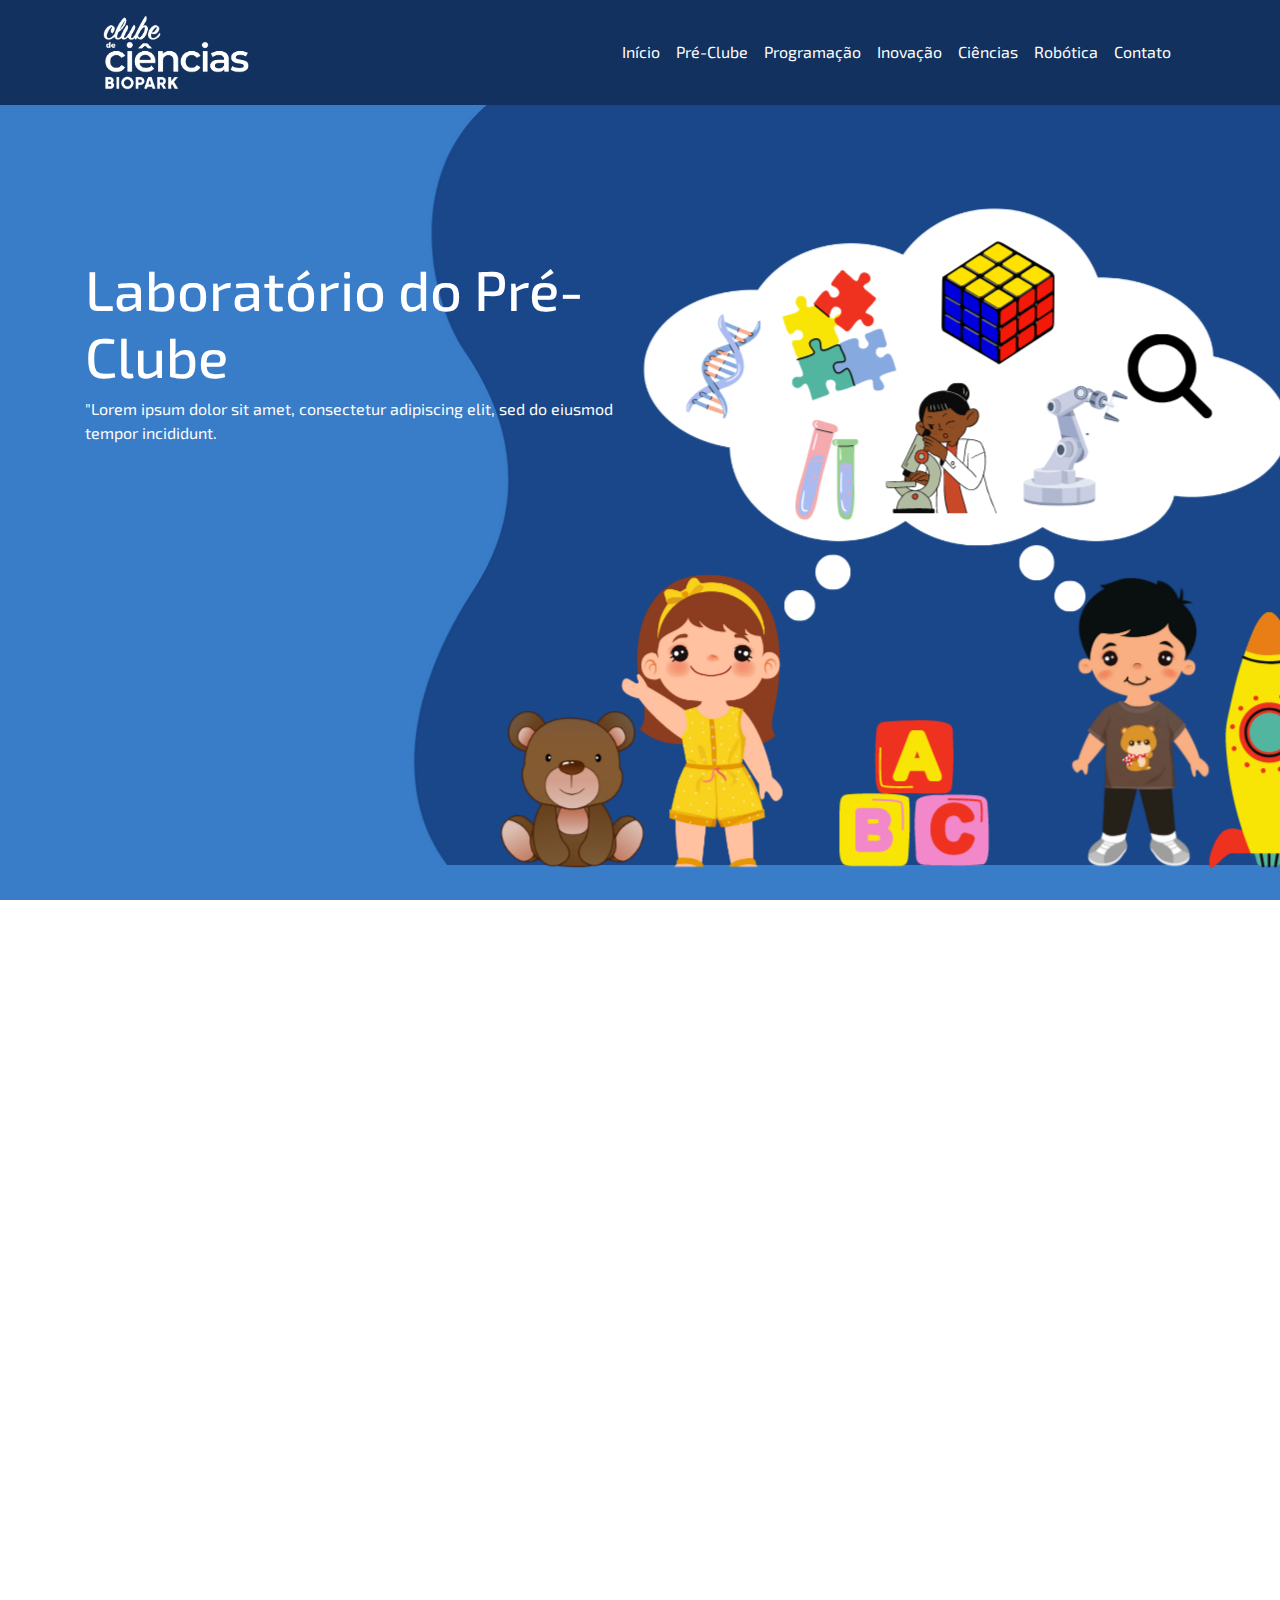
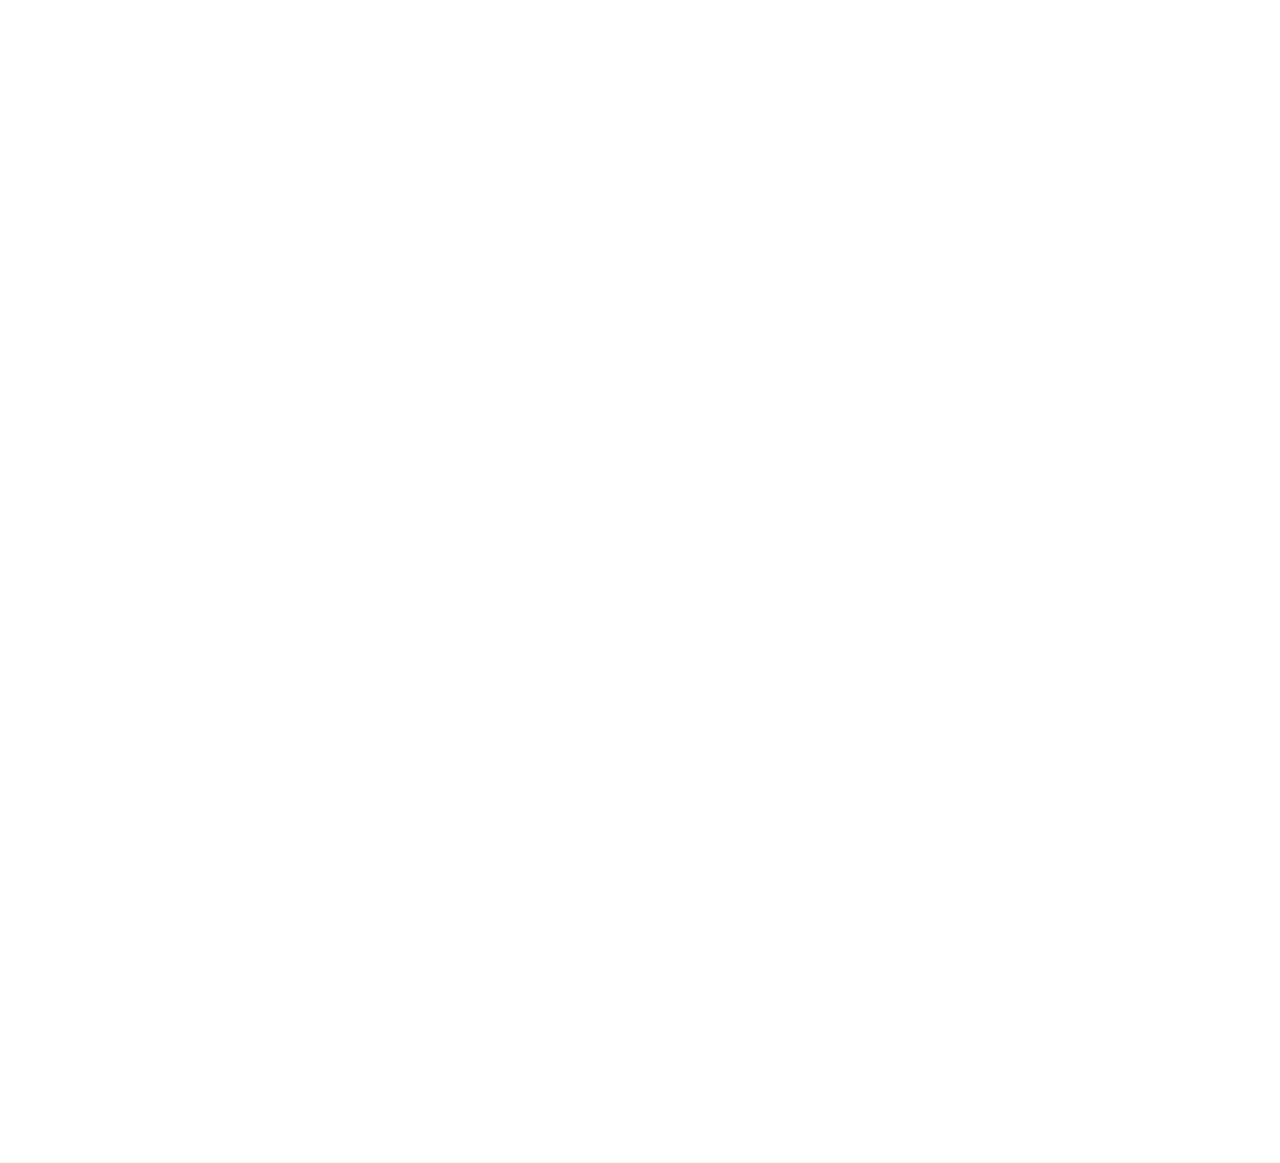
<file: pre-clube.html>
<!DOCTYPE html>
<html lang="en">
  <head>
    <meta charset="UTF-8" />
    <meta http-equiv="X-UA-Compatible" content="IE=edge" />
    <meta name="viewport" content="width=device-width, initial-scale=1.0" />
    <link
      rel="stylesheet"
      href="https://cdn.jsdelivr.net/npm/bootstrap@4.0.0/dist/css/bootstrap.min.css"
      integrity="sha384-Gn5384xqQ1aoWXA+058RXPxPg6fy4IWvTNh0E263XmFcJlSAwiGgFAW/dAiS6JXm"
      crossorigin="anonymous"
    />
    <link rel="stylesheet" type="text/css" href="style/geral_style.css" />
    <link rel="stylesheet" type="text/css" href="style/style_pre_clube.css" />
    <link
      href="https://fonts.googleapis.com/css2?family=Exo+2:wght@600&display=swap"
      rel="stylesheet"
    />
    <title>Document</title>
  </head>
  <body>
    <header>
      <div class="container">
        <nav class="navbar navbar-expand-md">
          <a href="#" class="navbar-brand">
            <img src="img/logo_clube.png" alt="Logo Biopark" />
          </a>
          <button
            class="navbar-toggler navbar-dark"
            type="button"
            data-toggle="collapse"
            data-target="#navbarSupportedContent"
            aria-controls="navbarSupportedContent"
            aria-expanded="false"
            aria-label="Toggle navigation"
          >
            <span class="navbar-toggler-icon"></span>
          </button>

          <div class="collapse navbar-collapse" id="navbarSupportedContent">
            <ul class="navbar-nav ml-auto">
              <li class="nav-item">
                <a class="nav-link" href="index.html">Início</a>
              </li>
              <li class="nav-item">
                <a class="nav-link" href="pre-clube.html">Pré-Clube</a>
              </li>
              <li class="nav-item">
                <a class="nav-link" href="programacao.html">Programação</a>
              </li>
              <li class="nav-item">
                <a class="nav-link" href="inovacao.html">Inovação</a>
              </li>
              <li class="nav-item">
                <a class="nav-link" href="ciencias.html">Ciências</a>
              </li>
              <li class="nav-item">
                <a class="nav-link" href="robotica.html">Robótica</a>
              </li>
              <li class="nav-item"><a class="nav-link" href="contato.html">Contato</a></li>
            </ul>
          </div>
        </nav>
      </div>
    </header>
    <section class="main">
      <div class="container">
        <div class="row">
          <div class="col-12 col-lg-6 main-title">
            <h1>Laboratório do Pré-Clube</h1>
            <p>
              "Lorem ipsum dolor sit amet, consectetur adipiscing elit, sed do
              eiusmod tempor incididunt.
            </p>
          </div>
          <div class="col-12 col-lg-6">
            <img src="img/pre-clube/crianças-logo.png" alt="Logo de ciencias" />
          </div>
        </div>
      </div>
    </section>
    <section class="course">
      <div class="container-fluid m-auto">
        <div class="row">
          <div class="col-12 col-lg-6 parallax"></div>
          <div class="col-11 col-lg-5 about m-auto text-center">
            <h2 class="course-title mt-2">Sobre o curso</h2>
            <p class="mb-5 mt-4">
              Lorem ipsum dolor sit amet, consectetur adipiscing elit. Phasellus
              est lectus, hendrerit eget elit id, convallis facilisis urna.
              Aliquam erat volutpat. Aliquam bibendum gravida quam eget
              pulvinar. Pellentesque eget sapien efficitur. Lorem ipsum dolor
              sit amet, consectetur adipiscing elit. Phasellus est lectus,
              hendrerit eget elit id, convallis facilisis urna. Aliquam erat
              volutpat. Aliquam bibendum gravida quam eget pulvinar.
              Pellentesque eget sapien efficitur
            </p>
          </div>
        </div>
      </div>
    </section>
    <section class="area pb-5">
      <div class="container card-area pb-5">
        <h3 class="area-title text-center">Area de Atuação</h3>
        <p>
          Lorem ipsum dolor sit amet, consectetur adipiscing elit. Phasellus est
          lectus, hendrerit eget elit id, convallis facilisis urna. Aliquam erat
          volutpat. Aliquam bibendum gravida quam eget pulvinar. Pellentesque
          eget sapien efficitur,.
        </p>
        <div class="d-flex justify-content-end">
          <img
            src="img/pre-clube/crianças.png"
            class="area-img"
            alt="Tela de computador"
          />
        </div>
      </div>

      <div class="container">
        <h3 class="events-title text-center mt-5 mb-5">Galeria</h3>
        <div class="text-center my-3 col-12">
          <div
            id="recipeCarousel"
            class="carousel slide w-100"
            data-ride="carousel"
          >
            <div class="carousel-inner w-100" role="listbox">
              <div class="carousel-inner" id="carousel-inner">
                <div class="carousel-item active">
                  <div class="row">
                    <div class="col-lg-4 mb-3">
                      <div class="card">
                        <img
                          class="card-img-top img-fluid"
                          src="img/artificial-intelligence-g576db5173_1280.jpg"
                          alt="Card image cap"
                        />
                        <div class="card-body">
                          <p class="card-text">
                            Some quick example text to build on the card title
                            and make up the bulk of the card's content. Some
                            quick example text to build on the card title and
                            make up the bulk of the card's content.
                          </p>
                        </div>
                      </div>
                    </div>
                    <div class="col-lg-4 mb-3">
                      <div class="card">
                        <img
                          class="card-img-top img-fluid"
                          src="img/artificial-intelligence-g576db5173_1280.jpg"
                          alt="Card image cap"
                        />
                        <div class="card-body">
                          <p class="card-text">
                            Some quick example text to build on the card title
                            and make up the bulk of the card's content. Some
                            quick example text to build on the card title and
                            make up the bulk of the card's content.
                          </p>
                        </div>
                      </div>
                    </div>
                    <div class="col-lg-4 mb-3">
                      <div class="card">
                        <img
                          class="img-fluid"
                          alt="100%x280"
                          src="img/artificial-intelligence-g576db5173_1280.jpg"
                        />
                        <div class="card-body">
                          <h4 class="card-title">Special title treatment</h4>
                          <p class="card-text">
                            With supporting text below as a natural lead-in to
                            additional content.
                          </p>
                        </div>
                      </div>
                    </div>
                  </div>
                </div>
                <div class="carousel-item">
                  <div class="row">
                    <div class="col-lg-4 mb-3">
                      <div class="card">
                        <img
                          class="img-fluid"
                          alt="100%x280"
                          src="img/artificial-intelligence-g576db5173_1280.jpg"
                        />
                        <div class="card-body">
                          <h4 class="card-title">Special title treatment</h4>
                          <p class="card-text">
                            With supporting text below as a natural lead-in to
                            additional content.
                          </p>
                        </div>
                      </div>
                    </div>
                    <div class="col-lg-4 mb-3">
                      <div class="card">
                        <img
                          class="img-fluid"
                          alt="100%x280"
                          src="img/artificial-intelligence-g576db5173_1280.jpg"
                        />
                        <div class="card-body">
                          <h4 class="card-title">Special title treatment</h4>
                          <p class="card-text">
                            With supporting text below as a natural lead-in to
                            additional content.
                          </p>
                        </div>
                      </div>
                    </div>
                    <div class="col-lg-4 mb-3">
                      <div class="card">
                        <img
                          class="img-fluid"
                          alt="100%x280"
                          src="img/artificial-intelligence-g576db5173_1280.jpg"
                        />
                        <div class="card-body">
                          <h4 class="card-title">Special title treatment</h4>
                          <p class="card-text">
                            With supporting text below as a natural lead-in to
                            additional content.
                          </p>
                        </div>
                      </div>
                    </div>
                  </div>
                </div>
              </div>
            </div>
            <a
              class="carousel-control-prev w-auto"
              href="#recipeCarousel"
              role="button"
              data-slide="prev"
            >
              <span
                class="carousel-control-prev-icon bg-dark border border-dark rounded-circle"
                aria-hidden="true"
              ></span>
              <span class="sr-only">Previous</span>
            </a>
            <a
              class="carousel-control-next w-auto"
              href="#recipeCarousel"
              role="button"
              data-slide="next"
            >
              <span
                class="carousel-control-next-icon bg-dark border border-dark rounded-circle"
                aria-hidden="true"
              ></span>
              <span class="sr-only">Next</span>
            </a>
          </div>
        </div>
      </div>
    </section>
    <section class="teacher">
      <div class="container">
        <div class="row">
          <div class="col-12 col-lg-6">
            <img
              class="teacher-img"
              src="img/artificial-intelligence-g576db5173_1280.jpg"
              alt=""
            />
            <h3 class="teacher-name">Professora Lorem</h3>
          </div>
          <div class="teacher-text col-12 col-lg-6">
            <div>
              <h3>Sobre o professor</h3>
              <p>
                Lorem ipsum dolor sit amet, consectetur adipiscing elit.
                Phasellus est lectus, hendrerit eget elit id, convallis
                facilisis urna. Aliquam erat volutpat. Aliquam bibendum gravida
                quam eget pulvinar. Pellentesque eget sapien efficitur,
                fringilla sa.
              </p>
            </div>
            <div>
              <h3 class="mt-5">Experiência</h3>
              <p>
                Lorem ipsum dolor sit amet, consectetur adipiscing elit.
                Phasellus est lectus, hendrerit eget elit id, convallis
                facilisis urna. Aliquam erat volutpat. Aliquam bibendum gravida
                quam eget pulvinar. Pellentesque eget sapien efficitur,
                fringilla sa.
              </p>
            </div>
          </div>
        </div>
      </div>
    </section>

  </body>
</html>

<script
  src="https://code.jquery.com/jquery-3.2.1.slim.min.js"
  integrity="sha384-KJ3o2DKtIkvYIK3UENzmM7KCkRr/rE9/Qpg6aAZGJwFDMVNA/GpGFF93hXpG5KkN"
  crossorigin="anonymous"
></script>
<script
  src="https://cdn.jsdelivr.net/npm/popper.js@1.12.9/dist/umd/popper.min.js"
  integrity="sha384-ApNbgh9B+Y1QKtv3Rn7W3mgPxhU9K/ScQsAP7hUibX39j7fakFPskvXusvfa0b4Q"
  crossorigin="anonymous"
></script>
<script
  src="https://cdn.jsdelivr.net/npm/bootstrap@4.0.0/dist/js/bootstrap.min.js"
  integrity="sha384-JZR6Spejh4U02d8jOt6vLEHfe/JQGiRRSQQxSfFWpi1MquVdAyjUar5+76PVCmYl"
  crossorigin="anonymous"
></script>
<script src="index.js">

</script>
</file>
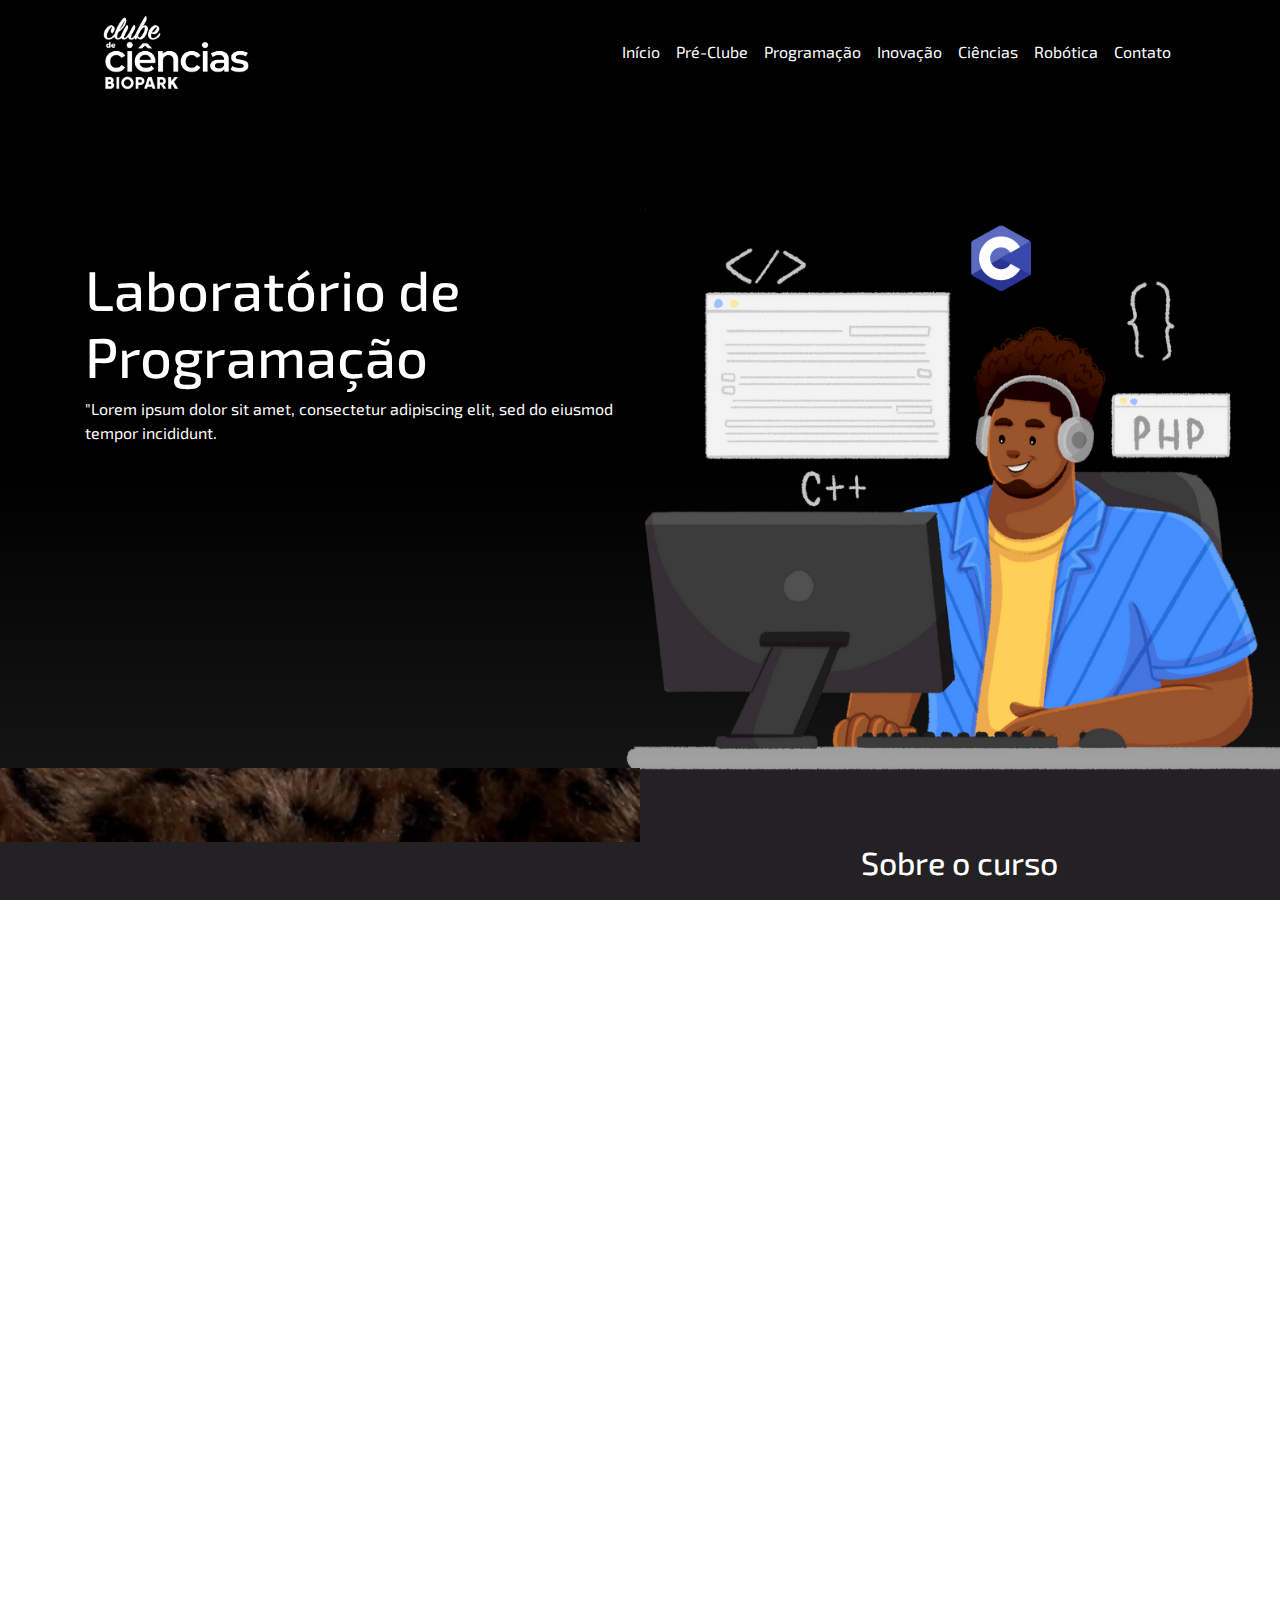
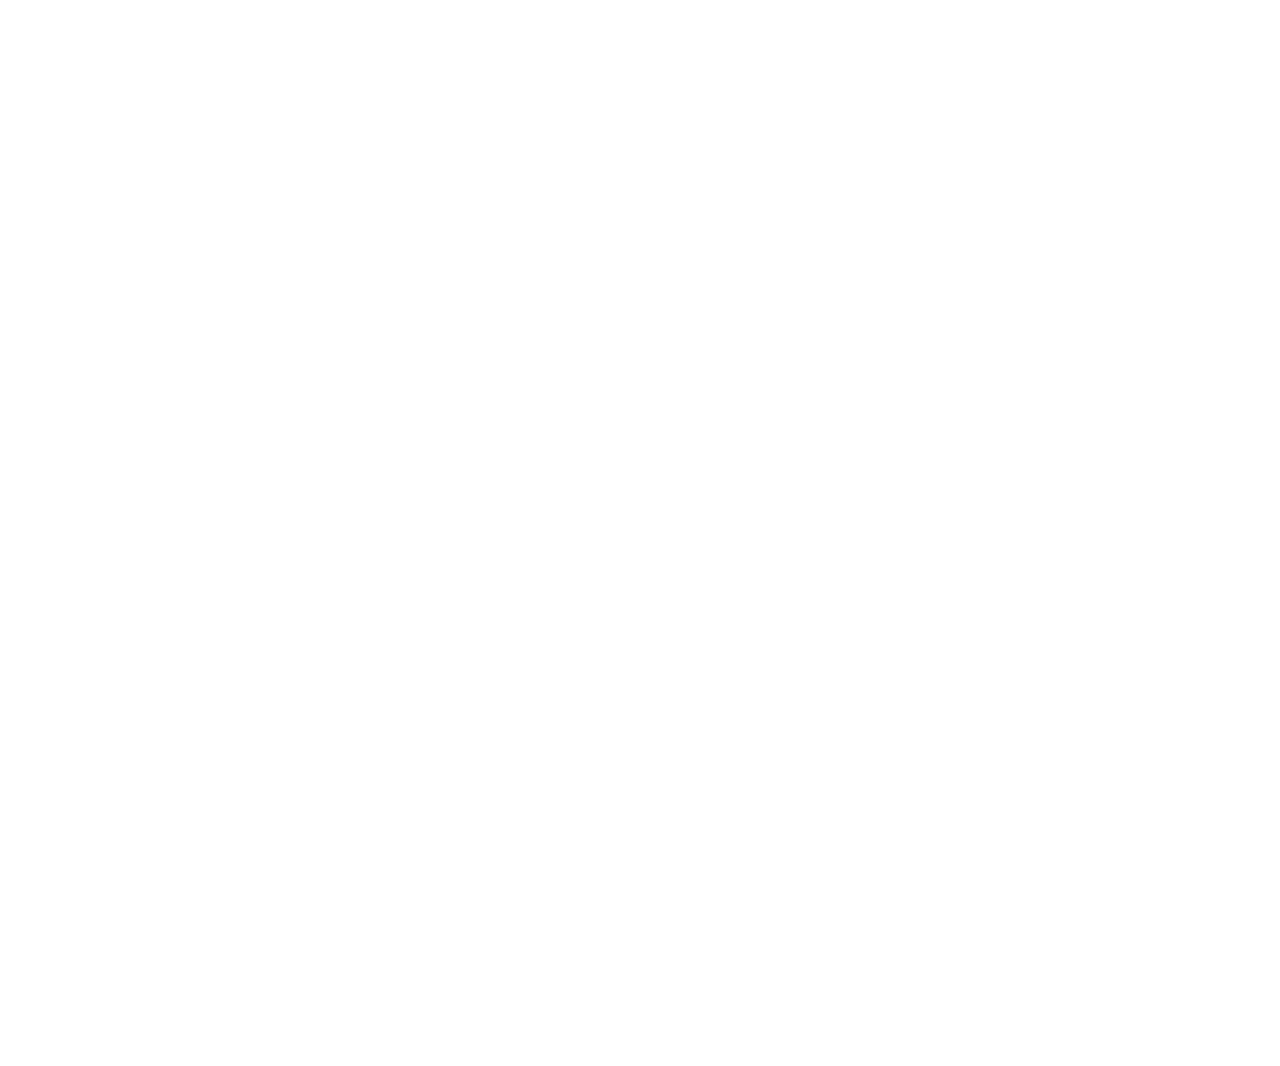
<file: programacao.html>
<!DOCTYPE html>
<html lang="en">
  <head>
    <meta charset="UTF-8" />
    <meta http-equiv="X-UA-Compatible" content="IE=edge" />
    <meta name="viewport" content="width=device-width, initial-scale=1.0" />
    <link
      rel="stylesheet"
      href="https://cdn.jsdelivr.net/npm/bootstrap@4.0.0/dist/css/bootstrap.min.css"
      integrity="sha384-Gn5384xqQ1aoWXA+058RXPxPg6fy4IWvTNh0E263XmFcJlSAwiGgFAW/dAiS6JXm"
      crossorigin="anonymous"
    />
    <link rel="stylesheet" type="text/css" href="style/geral_style.css" />
    <link rel="stylesheet" type="text/css" href="style/style_programacao.css" />
    <link
      href="https://fonts.googleapis.com/css2?family=Exo+2:wght@600&display=swap"
      rel="stylesheet"
    />
    <title>Document</title>
  </head>
  <body>
    <header>
      <div class="container">
        <nav class="navbar navbar-expand-md">
          <a href="#" class="navbar-brand">
            <img src="img/logo_clube.png" alt="Logo Biopark" />
          </a>
          <button
            class="navbar-toggler navbar-dark"
            type="button"
            data-toggle="collapse"
            data-target="#navbarSupportedContent"
            aria-controls="navbarSupportedContent"
            aria-expanded="false"
            aria-label="Toggle navigation"
          >
            <span class="navbar-toggler-icon"></span>
          </button>

          <div class="collapse navbar-collapse" id="navbarSupportedContent">
            <ul class="navbar-nav ml-auto">
              <li class="nav-item">
                <a class="nav-link" href="index.html">Início</a>
              </li>
                <li class="nav-item">
                  <a class="nav-link" href="pre-clube.html">Pré-Clube</a>
                </li>
                <li class="nav-item">
                  <a class="nav-link" href="programacao.html">Programação</a>
                </li>
                <li class="nav-item">
                  <a class="nav-link" href="inovacao.html">Inovação</a>
                </li>
                <li class="nav-item">
                  <a class="nav-link" href="ciencias.html">Ciências</a>
                </li>
                <li class="nav-item">
                  <a class="nav-link" href="robotica.html">Robótica</a>
                </li>
                <li class="nav-item"><a class="nav-link" href="contato.html">Contato</a></li>
              </ul>
          </div>
        </nav>
      </div>
    </header>
    <section class="main">
      <div class="container">
        <div class="row">
          <div class="col-12 col-lg-6 main-title">
            <h1>Laboratório de Programação</h1>
            <p>
              "Lorem ipsum dolor sit amet, consectetur adipiscing elit, sed do
              eiusmod tempor incididunt.
            </p>
          </div>
          <div class="col-12 col-lg-6">
            <img src="img/programacao/programacao.png" alt="Logo de ciencias" />
          </div>
        </div>
      </div>
    </section>
    <section class="course ">
      <div class="container-fluid m-auto">
        <div class="row">     
          <div class="col-12 col-lg-6 parallax"></div>        
          <div class="col-11 col-lg-5 about m-auto text-center">
            <h2 class="course-title mt-2">Sobre o curso</h2>
            <p class="mb-5 mt-4">
              Lorem ipsum dolor sit amet, consectetur adipiscing elit. Phasellus
              est lectus, hendrerit eget elit id, convallis facilisis urna.
              Aliquam erat volutpat. Aliquam bibendum gravida quam eget
              pulvinar. Pellentesque eget sapien efficitur. Lorem ipsum dolor
              sit amet, consectetur adipiscing elit. Phasellus est lectus,
              hendrerit eget elit id, convallis facilisis urna. Aliquam erat
              volutpat. Aliquam bibendum gravida quam eget pulvinar.
              Pellentesque eget sapien efficitur
            </p>
          </div>
        </div>
      </div>
    </section>
    <section class="area pb-5">
      <div class="container card-area pb-5">
        <h3 class="area-title text-center">Area de Atuação</h3>
        <p>
          Lorem ipsum dolor sit amet, consectetur adipiscing elit. Phasellus est
          lectus, hendrerit eget elit id, convallis facilisis urna. Aliquam erat
          volutpat. Aliquam bibendum gravida quam eget pulvinar. Pellentesque
          eget sapien efficitur,.
        </p>
        <div class="d-flex justify-content-end">
        <img src="img/programacao/tela.png" class="area-img " alt="Tela de computador">
      </div>
      </div>

      <div class="container">
        <h3 class="events-title text-center mt-5 mb-5">Galeria</h3>
        <div class="text-center my-3 col-12">
          <div
            id="recipeCarousel"
            class="carousel slide w-100"
            data-ride="carousel"
          >
            <div class="carousel-inner w-100" role="listbox">
              <div class="carousel-inner" id="carousel-inner">
                <div class="carousel-item active">
                  <div class="row">
                    <div class="col-lg-4 mb-3">
                      <div class="card">
                        <img
                          class="card-img-top img-fluid"
                          src="img/artificial-intelligence-g576db5173_1280.jpg"
                          alt="Card image cap"
                        />
                        <div class="card-body">
                          <p class="card-text">
                            Some quick example text to build on the card title
                            and make up the bulk of the card's content. Some
                            quick example text to build on the card title and
                            make up the bulk of the card's content.
                          </p>
                        </div>
                      </div>
                    </div>
                    <div class="col-lg-4 mb-3">
                      <div class="card">
                        <img
                          class="card-img-top img-fluid"
                          src="img/artificial-intelligence-g576db5173_1280.jpg"
                          alt="Card image cap"
                        />
                        <div class="card-body">
                          <p class="card-text">
                            Some quick example text to build on the card title
                            and make up the bulk of the card's content. Some
                            quick example text to build on the card title and
                            make up the bulk of the card's content.
                          </p>
                        </div>
                      </div>
                    </div>
                    <div class="col-lg-4 mb-3">
                      <div class="card">
                        <img
                          class="img-fluid"
                          alt="100%x280"
                          src="img/artificial-intelligence-g576db5173_1280.jpg"
                        />
                        <div class="card-body">
                          <h4 class="card-title">Special title treatment</h4>
                          <p class="card-text">
                            With supporting text below as a natural lead-in to
                            additional content.
                          </p>
                        </div>
                      </div>
                    </div>
                  </div>
                </div>
                <div class="carousel-item">
                  <div class="row">
                    <div class="col-lg-4 mb-3">
                      <div class="card">
                        <img
                          class="img-fluid"
                          alt="100%x280"
                          src="img/artificial-intelligence-g576db5173_1280.jpg"
                        />
                        <div class="card-body">
                          <h4 class="card-title">Special title treatment</h4>
                          <p class="card-text">
                            With supporting text below as a natural lead-in to
                            additional content.
                          </p>
                        </div>
                      </div>
                    </div>
                    <div class="col-lg-4 mb-3">
                      <div class="card">
                        <img
                          class="img-fluid"
                          alt="100%x280"
                          src="img/artificial-intelligence-g576db5173_1280.jpg"
                        />
                        <div class="card-body">
                          <h4 class="card-title">Special title treatment</h4>
                          <p class="card-text">
                            With supporting text below as a natural lead-in to
                            additional content.
                          </p>
                        </div>
                      </div>
                    </div>
                    <div class="col-lg-4 mb-3">
                      <div class="card">
                        <img
                          class="img-fluid"
                          alt="100%x280"
                          src="img/artificial-intelligence-g576db5173_1280.jpg"
                        />
                     
                      </div>
                    </div>
                  </div>
                </div>
              </div>
            </div>
            <a
              class="carousel-control-prev w-auto"
              href="#recipeCarousel"
              role="button"
              data-slide="prev"
            >
              <span
                class="carousel-control-prev-icon bg-dark border border-dark "
                aria-hidden="true"
              ></span>
              <span class="sr-only">Previous</span>
            </a>
            <a
              class="carousel-control-next w-auto"
              href="#recipeCarousel"
              role="button"
              data-slide="next"
            >
              <span
                class="carousel-control-next-icon bg-dark border border-dark "
                aria-hidden="true"
              ></span>
              <span class="sr-only">Next</span>
            </a>
          </div>
        </div>
      </div>
    </section>
    <section class="teacher ">
      <div class="container">
        <div class="row">
          <div class="col-12 col-lg-6">
            <img
              class="teacher-img"
              src="img/artificial-intelligence-g576db5173_1280.jpg"
              alt=""
            />
            <h3 class="teacher-name">Professora Lorem</h3>
          </div>
          <div class="teacher-text col-12 col-lg-6">
            <div>
              <h3>Sobre o professor</h3>
              <p>
                Lorem ipsum dolor sit amet, consectetur adipiscing elit.
                Phasellus est lectus, hendrerit eget elit id, convallis
                facilisis urna. Aliquam erat volutpat. Aliquam bibendum gravida
                quam eget pulvinar. Pellentesque eget sapien efficitur,
                fringilla sa.
              </p>
            </div>
            <div>
              <h3 class="mt-5">Experiência</h3>
              <p>
                Lorem ipsum dolor sit amet, consectetur adipiscing elit.
                Phasellus est lectus, hendrerit eget elit id, convallis
                facilisis urna. Aliquam erat volutpat. Aliquam bibendum gravida
                quam eget pulvinar. Pellentesque eget sapien efficitur,
                fringilla sa.
              </p>
            </div>
          </div>
        </div>
      </div>
    </section>
  </body>
</html>

<script
  src="https://code.jquery.com/jquery-3.2.1.slim.min.js"
  integrity="sha384-KJ3o2DKtIkvYIK3UENzmM7KCkRr/rE9/Qpg6aAZGJwFDMVNA/GpGFF93hXpG5KkN"
  crossorigin="anonymous"
></script>
<script
  src="https://cdn.jsdelivr.net/npm/popper.js@1.12.9/dist/umd/popper.min.js"
  integrity="sha384-ApNbgh9B+Y1QKtv3Rn7W3mgPxhU9K/ScQsAP7hUibX39j7fakFPskvXusvfa0b4Q"
  crossorigin="anonymous"
></script>
<script
  src="https://cdn.jsdelivr.net/npm/bootstrap@4.0.0/dist/js/bootstrap.min.js"
  integrity="sha384-JZR6Spejh4U02d8jOt6vLEHfe/JQGiRRSQQxSfFWpi1MquVdAyjUar5+76PVCmYl"
  crossorigin="anonymous"
></script>


<script src="index.js">

</script>
</file>
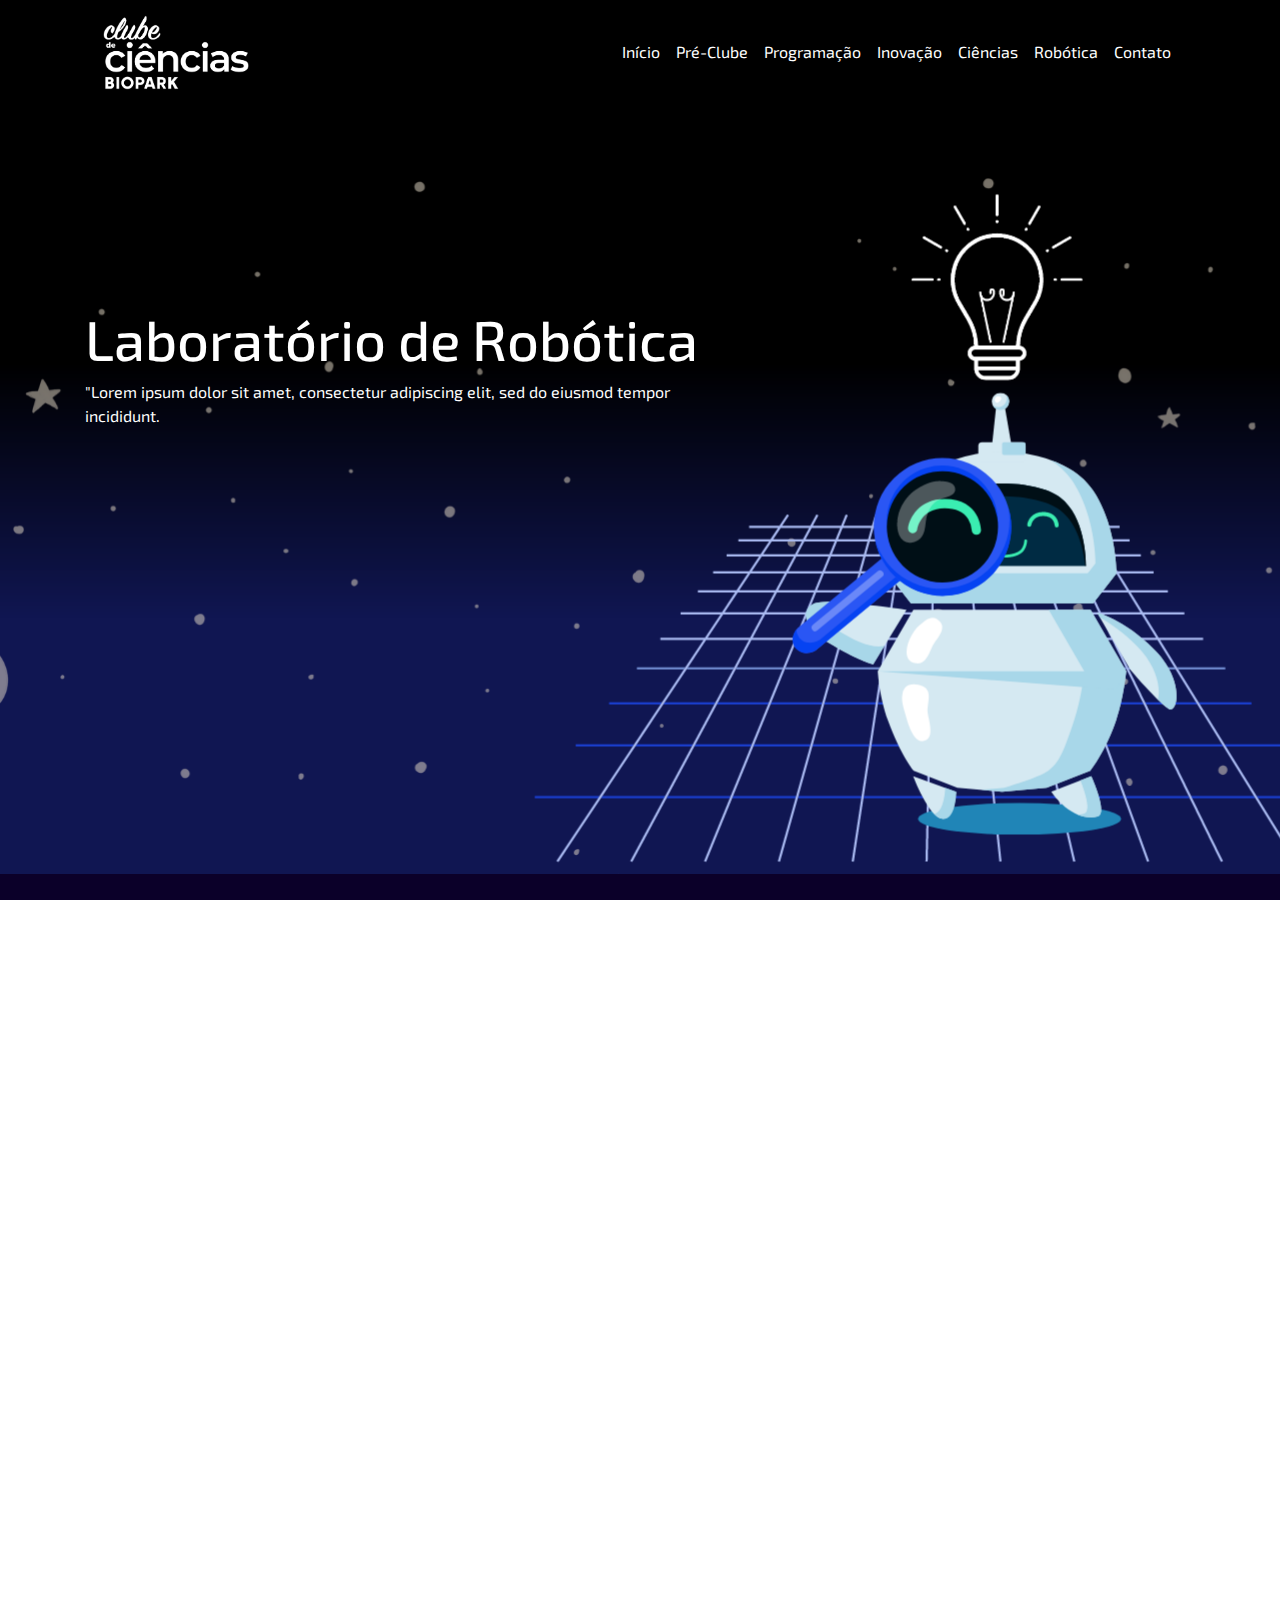
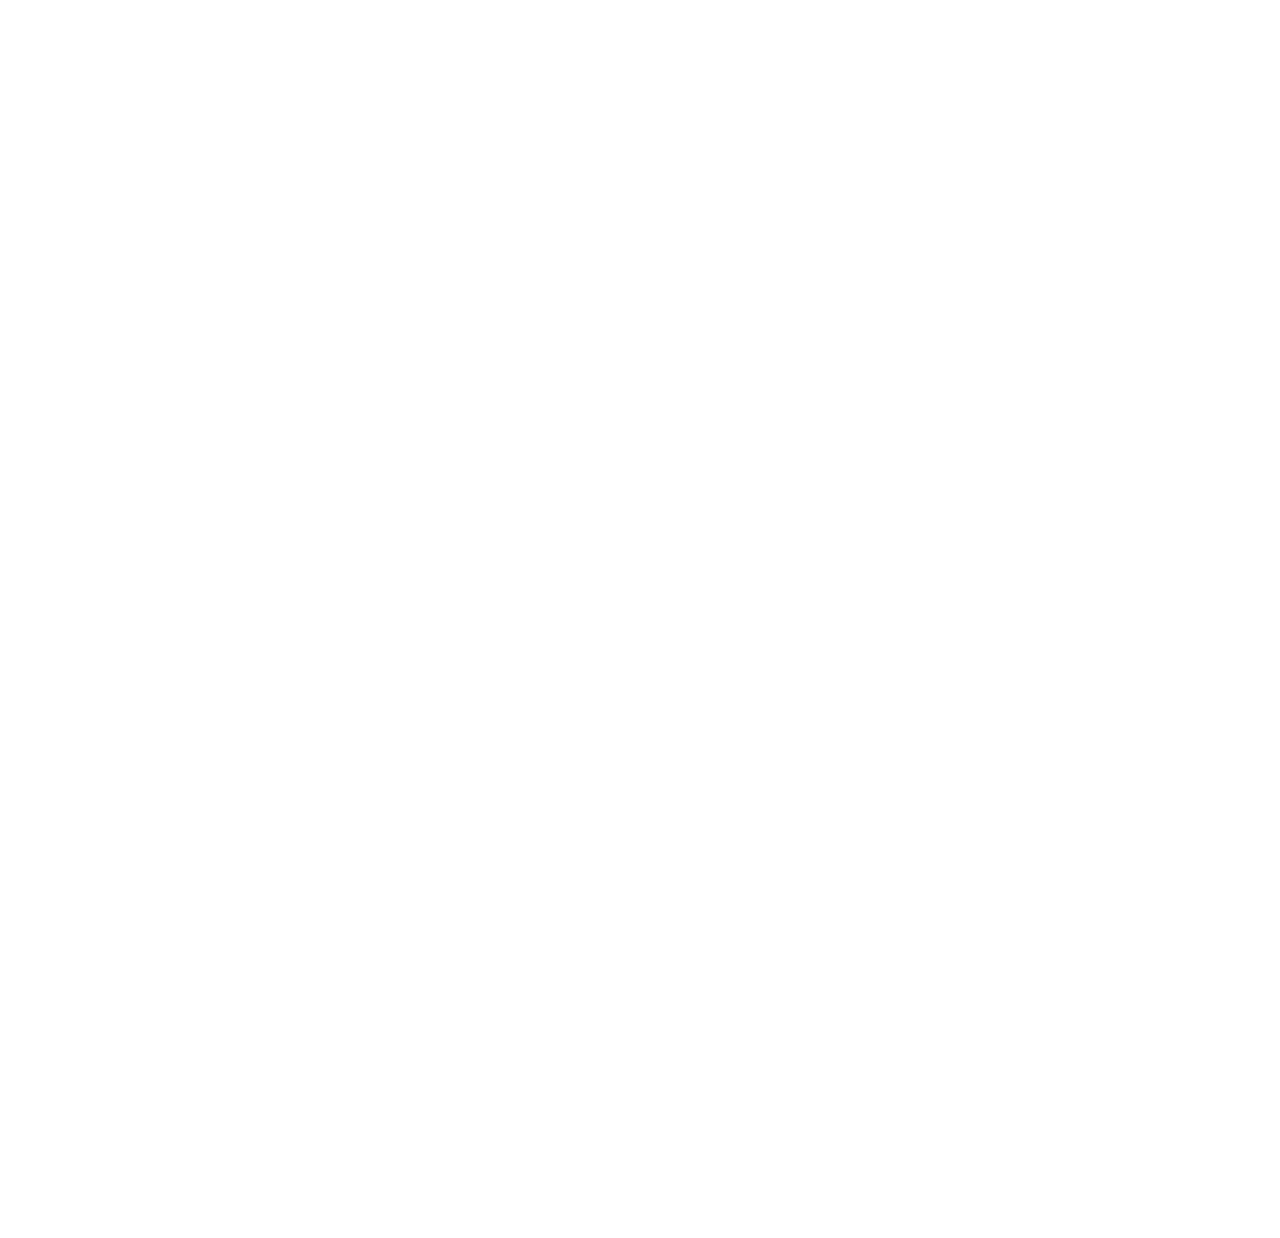
<file: robotica.html>
<!DOCTYPE html>
<html lang="en">
  <head>
    <meta charset="UTF-8" />
    <meta http-equiv="X-UA-Compatible" content="IE=edge" />
    <meta name="viewport" content="width=device-width, initial-scale=1.0" />
    <link
      rel="stylesheet"
      href="https://cdn.jsdelivr.net/npm/bootstrap@4.0.0/dist/css/bootstrap.min.css"
      integrity="sha384-Gn5384xqQ1aoWXA+058RXPxPg6fy4IWvTNh0E263XmFcJlSAwiGgFAW/dAiS6JXm"
      crossorigin="anonymous"
    />
    <link rel="stylesheet" type="text/css" href="style/geral_style.css" />
    <link rel="stylesheet" type="text/css" href="style/style_robotica.css" />
    <link
      href="https://fonts.googleapis.com/css2?family=Exo+2:wght@600&display=swap"
      rel="stylesheet"
    />
    <title>Document</title>
  </head>
  <body>
    <header>
      <div class="container">
        <nav class="navbar navbar-expand-md">
          <a href="#" class="navbar-brand">
            <img src="img/logo_clube.png" alt="Logo Biopark" />
          </a>
          <button
            class="navbar-toggler navbar-dark"
            type="button"
            data-toggle="collapse"
            data-target="#navbarSupportedContent"
            aria-controls="navbarSupportedContent"
            aria-expanded="false"
            aria-label="Toggle navigation"
          >
            <span class="navbar-toggler-icon"></span>
          </button>

          <div class="collapse navbar-collapse" id="navbarSupportedContent">
            <ul class="navbar-nav ml-auto">
              <li class="nav-item">
                <a class="nav-link" href="index.html">Início</a>
              </li>
              <li class="nav-item">
                <a class="nav-link" href="pre-clube.html">Pré-Clube</a>
              </li>
              <li class="nav-item">
                <a class="nav-link" href="programacao.html">Programação</a>
              </li>
              <li class="nav-item">
                <a class="nav-link" href="inovacao.html">Inovação</a>
              </li>
              <li class="nav-item">
                <a class="nav-link" href="ciencias.html">Ciências</a>
              </li>
              <li class="nav-item">
                <a class="nav-link" href="robotica.html">Robótica</a>
              </li>
              <li class="nav-item"><a class="nav-link" href="contato.html">Contato</a></li>
            </ul>
          </div>
        </nav>
      </div>
    </header>
    <section class="main">
      <div class="container">
        <div class="row">
          <div class="col-12 col-lg-7 main-title">
            <h1>Laboratório de Robótica</h1>
            <p>
              "Lorem ipsum dolor sit amet, consectetur adipiscing elit, sed do
              eiusmod tempor incididunt.
            </p>
          </div>
          <div class="col-12 col-lg-5">
            <img src="img/robotica/robot.png" alt="Robo" />
          </div>
        </div>
      </div>
    </section>
    <section class="course">
      <div class="container-fluid m-auto">
        <div class="row">
          <div class="col-12 col-lg-6 parallax"></div>
          <div class="col-11 col-lg-5 about m-auto text-center">
            <h2 class="course-title mt-2">Sobre o curso</h2>
            <p class="mb-5 mt-4">
              Lorem ipsum dolor sit amet, consectetur adipiscing elit. Phasellus
              est lectus, hendrerit eget elit id, convallis facilisis urna.
              Aliquam erat volutpat. Aliquam bibendum gravida quam eget
              pulvinar. Pellentesque eget sapien efficitur. Lorem ipsum dolor
              sit amet, consectetur adipiscing elit. Phasellus est lectus,
              hendrerit eget elit id, convallis facilisis urna. Aliquam erat
              volutpat. Aliquam bibendum gravida quam eget pulvinar.
              Pellentesque eget sapien efficitur
            </p>
          </div>
        </div>
      </div>
    </section>
    <section class="area pb-5">
      <div class="container card-area pb-5">
        <h3 class="area-title text-center">Area de Atuação</h3>
        <p>
          Lorem ipsum dolor sit amet, consectetur adipiscing elit. Phasellus est
          lectus, hendrerit eget elit id, convallis facilisis urna. Aliquam erat
          volutpat. Aliquam bibendum gravida quam eget pulvinar. Pellentesque
          eget sapien efficitur,.
        </p>
        <div class="d-flex justify-content-end">
        <img src="img/robotica/braço-robo.png" class="area-img " alt="Braço de um robô">
      </div>
      </div>

      <div class="container">
        <h3 class="events-title text-center mt-5 mb-5">Galeria</h3>
        <div class="text-center my-3 col-12">
          <div
            id="recipeCarousel"
            class="carousel slide w-100"
            data-ride="carousel"
          >
            <div class="carousel-inner w-100" role="listbox">
              <div class="carousel-inner" id="carousel-inner">
                <div class="carousel-item active">
                  <div class="row">
                    <div class="col-lg-4 mb-3">
                      <div class="card">
                        <img
                          class="card-img-top img-fluid"
                          src="img/artificial-intelligence-g576db5173_1280.jpg"
                          alt="Card image cap"
                        />
                        <div class="card-body">
                          <p class="card-text">
                            Some quick example text to build on the card title
                            and make up the bulk of the card's content. Some
                            quick example text to build on the card title and
                            make up the bulk of the card's content.
                          </p>
                        </div>
                      </div>
                    </div>
                    <div class="col-lg-4 mb-3">
                      <div class="card">
                        <img
                          class="card-img-top img-fluid"
                          src="img/cat-gbb831336d_640.jpg"
                          alt="Card image cap"
                        />
                        <div class="card-body">
                          <p class="card-text">
                            Some quick example text to build on the card title
                            and make up the bulk of the card's content. Some
                            quick example text to build on the card title and
                            make up the bulk of the card's content.
                          </p>
                        </div>
                      </div>
                    </div>
                    <div class="col-lg-4 mb-3">
                      <div class="card">
                        <img
                          class="img-fluid"
                          alt="100%x280"
                          src="img/artificial-intelligence-g576db5173_1280.jpg"
                        />
                        <div class="card-body">
                          <h4 class="card-title">Special title treatment</h4>
                          <p class="card-text">
                            With supporting text below as a natural lead-in to
                            additional content.
                          </p>
                        </div>
                      </div>
                    </div>
                  </div>
                </div>
                <div class="carousel-item">
                  <div class="row">
                    <div class="col-lg-4 mb-3">
                      <div class="card">
                        <img
                          class="img-fluid"
                          alt="100%x280"
                          src="img/artificial-intelligence-g576db5173_1280.jpg"
                        />
                        <div class="card-body">
                          <h4 class="card-title">Special title treatment</h4>
                          <p class="card-text">
                            With supporting text below as a natural lead-in to
                            additional content.
                          </p>
                        </div>
                      </div>
                    </div>
                    <div class="col-lg-4 mb-3">
                      <div class="card">
                        <img
                          class="img-fluid"
                          alt="100%x280"
                          src="img/artificial-intelligence-g576db5173_1280.jpg"
                        />
                        <div class="card-body">
                          <h4 class="card-title">Special title treatment</h4>
                          <p class="card-text">
                            With supporting text below as a natural lead-in to
                            additional content.
                          </p>
                        </div>
                      </div>
                    </div>
                    <div class="col-lg-4 mb-3">
                      <div class="card">
                        <img
                          class="img-fluid"
                          alt="100%x280"
                          src="img/artificial-intelligence-g576db5173_1280.jpg"
                        />
                        <div class="card-body">
                          <h4 class="card-title">Special title treatment</h4>
                          <p class="card-text">
                            With supporting text below as a natural lead-in to
                            additional content.
                          </p>
                        </div>
                      </div>
                    </div>
                  </div>
                </div>
              </div>
            </div>
            <a
              class="carousel-control-prev w-auto"
              href="#recipeCarousel"
              role="button"
              onclick="trocarOverflow()"
              data-slide="prev"
            >
              <span
                class="carousel-control-prev-icon bg-dark border border-dark rounded-circle"
                aria-hidden="true"
              ></span>
              <span class="sr-only">Previous</span>
            </a>
            <a
              class="carousel-control-next w-auto"
              href="#recipeCarousel"
              role="button"
              onclick="trocarOverflow()"
              data-slide="next"
            >
              <span
                class="carousel-control-next-icon bg-dark border border-dark rounded-circle"
                aria-hidden="true"
                
              ></span>
              <span class="sr-only">Next</span>
            </a>
          </div>
        </div>
      </div>
    </section>
    <section class="teacher ">
      <div class="container">
        <div class="row">
          <div class="col-12 col-lg-6">
            <img
              class="teacher-img"
              src="img/artificial-intelligence-g576db5173_1280.jpg"
              alt=""
            />
            <h3 class="teacher-name">Professora Lorem</h3>
          </div>
          <div class="teacher-text col-12 col-lg-6">
            <div>
              <h3>Sobre o professor</h3>
              <p>
                Lorem ipsum dolor sit amet, consectetur adipiscing elit.
                Phasellus est lectus, hendrerit eget elit id, convallis
                facilisis urna. Aliquam erat volutpat. Aliquam bibendum gravida
                quam eget pulvinar. Pellentesque eget sapien efficitur,
                fringilla sa.
              </p>
            </div>
            <div>
              <h3 class="mt-5">Experiência</h3>
              <p>
                Lorem ipsum dolor sit amet, consectetur adipiscing elit.
                Phasellus est lectus, hendrerit eget elit id, convallis
                facilisis urna. Aliquam erat volutpat. Aliquam bibendum gravida
                quam eget pulvinar. Pellentesque eget sapien efficitur,
                fringilla sa.
              </p>
            </div>
          </div>
        </div>
      </div>
    </section>
  </body>
</html>

<script
  src="https://code.jquery.com/jquery-3.2.1.slim.min.js"
  integrity="sha384-KJ3o2DKtIkvYIK3UENzmM7KCkRr/rE9/Qpg6aAZGJwFDMVNA/GpGFF93hXpG5KkN"
  crossorigin="anonymous"
></script>
<script
  src="https://cdn.jsdelivr.net/npm/popper.js@1.12.9/dist/umd/popper.min.js"
  integrity="sha384-ApNbgh9B+Y1QKtv3Rn7W3mgPxhU9K/ScQsAP7hUibX39j7fakFPskvXusvfa0b4Q"
  crossorigin="anonymous"
></script>
<script
  src="https://cdn.jsdelivr.net/npm/bootstrap@4.0.0/dist/js/bootstrap.min.js"
  integrity="sha384-JZR6Spejh4U02d8jOt6vLEHfe/JQGiRRSQQxSfFWpi1MquVdAyjUar5+76PVCmYl"
  crossorigin="anonymous"
></script>


<script src="index.js">

</script>
</file>
<file: style/geral_style.css>
/* All */
h1,
h2,
h3,
p,
a {
  font-family: "Exo 2", sans-serif;
}
html,
body {
  width: 100%;
  height: 100%;
  margin: 0px;
  padding: 0px;
  overflow-x: hidden;
}

h2 {
  color: #000000;
}
/*Header */



.button {
  color: #ffffff;
}
.navbar img {
  max-width: 150px;
}

.nav-item a {
  color: #ffffff;
}

.nav-item a:hover {
  color: #e29013;
}

/* Main */

.main h1,
p {
  color: #ffffff;
}
.main h1 {
  font-size: 3.5rem;
}

/* course */
.parallax {
  background-image: url("../img/cat-gbb831336d_640.jpg");
  min-height: 450px;
  background-attachment: fixed;
  background-position: left;
  background-repeat: no-repeat;
  background-size: 750px;
}

.course-title {
  color: #ffffff;
}

.about p {
  color: #ffffff;
  padding-bottom: 30px;
}

/* area */

.area {
  background-color: #101652;
  min-height: 800px;
  padding-top: 70px;
}
.area-title {
  color: #000000;
}
.area p {
  color: #000000;
}
.area-img {
  max-width: 100px;
}

/* events */

.events-title {
  color: #ffffff;
}

/* card */
.card-area {
  border-radius: 30px;
}

.card {
  transition: transform 1s;
}

.card:hover {
  transform: scale(1.2);
  -webkit-transform: scale(1.2); /* Safari 3-8 */
  transform: scale(1.2);
  z-index: 4;
}
.cards {
  border-radius: 30px;
  max-width: 400px;
}

.carousel {
  min-height: 500px;
}
.carousel-inner {
  overflow: visible;
}

.carousel-control-prev {
  left: -10%;
  top: -25%;
}
.carousel-control-next {
  right: -10%;
  top: -25%;
}

/* teacher */

.teacher {
  min-height: 450px;
  padding-top: 70px;
}

.teacher-img {
  width: 450px;
}

/* media query */

@media only screen and (max-width: 992px) {
  /* main */
  .main-title {
    margin: 20px 0 20px 0;
    text-align: center;
  }
  /* about */
  .parallax {
    margin-bottom: 30px;
    background-size: 100%;
    background-attachment: local;
  }
  /* card */
  .card {
    background-color: #d7cbcf;
    max-width: 100%;
  }

  .card-img-top {
    max-width: 100%;
  }
  .carousel {
    min-height: 1700px;
  }
  .card:hover {
    transform: scale(1);
    -webkit-transform: scale(1); /* Safari 3-8 */
    transform: scale(1);
  }
  /* teacher */
  .teacher {
    text-align: center;
    align-items: center;
  }
  .teacher-img {
    max-width: 400px;
  }

  .teacher-text h3 {
    margin-top: 30px;
  }

  .teacher-text p {
    margin-top: 20px;
  }
}

@media (max-width: 768px) {
  /* about */
  .carousel {
    min-height: 1200px;
  }
  .carousel-control-next,
  .carousel-control-prev {
    display: none;
  }
}

/* Forms */
.forms .title{
  font-size: 3.5rem;
  color: #fff;
}

.forms label {
  color: #ffffff
  ;
}



.forms input:focus, textarea:focus {
  background: #ffffff;
}


input[type="text"],
select,
textarea {
  width: 100%;
  padding: 12px 20px;
  margin: 8px 0;
  display: inline-block;
  border: 2px solid #000000;
  border-radius: 20px;
  box-sizing: border-box;
}


input[type="submit"] {
  background-color: #000000;
  color: #ffffff;
  border: none;
  border-radius: 15px;
  min-width: 100px;
  min-height: 40px;
  font-weight: 700;
}
input[type="submit"]:hover {
  cursor: pointer;
}
/* FAQ */
.faq {
  padding-top: 100px;
}

.faq h2, h1 {
  font-size: 3.5rem;
  color: #ffffff;
}
.faq h3 {
  border-bottom: #ffffff 3px solid;
  color: #ffffff;
}

.faq p {
  color: #ffffff;
}

.navbar-toggler {
  border: 1px #ffffff solid;
}

footer {
  background-color: #000000;


}

footer img {
  height: 37px;
  width: 39px;
  margin-left: 10px;
  margin-bottom: 20px;
}
</file>
<file: style/style_index.css>
body {
  background-color: #002487;
}


header {
    background-color: #000000;
}

.main {
    background: url("../img/index/index-background.png") no-repeat 0 0;
    background-size: cover;
    min-height: 700px;
    width: 100%;
  }

  .main img {
    min-width: 100%;
    transform: translate(-13%, -3%);
  }
  .main-title {
    margin: 150px 0 50px 0;
  }

  .main h1 {
    color: #FFF42C;
    font-size: 4rem;
  
  }
  .events {
    padding-top: 40px;
    background: url("../img/index/index-background-2.png") no-repeat 0 0;
    background-size: cover;
    min-height: 768px;
  }
  .card-body {
    display: none;
    
  }
  .card-body p {
    color: #000000;
  }

  .card-img-top:hover + .card-body {
    display: block;
    opacity: 1;
  }
  .carousel{
    padding-top: 75px;
  }
 
  .info-title {
    color: #ffffff;
    padding-bottom: 75px;
  }
  .info {
    background: url("../img/index/index-background-3.png") no-repeat 0 0;
    background-size: cover;
    min-height: 675px;
  }
  .icons .medal, .micro, .age, .clock, .lupa{
    padding: 40px;
  }

  .icons img {
    max-width: 100px;
    margin-bottom: 10px;
  }

  .medal {
    border-right: #ffffff 5px solid;
    border-bottom:  #ffffff 5px solid;
  }

  .micro {
    border-bottom:#ffffff 5px solid;
  }

  .age {
    border-left: #ffffff 5px solid;
    border-bottom:  #ffffff 5px solid;
  }

  .lupa {
    border-right: #ffffff 5px solid;
  }
  .depositions {
    background: url("../img/index/index-background-4.png") no-repeat 0 0;
    background-size: cover;
    min-height: 768px;
  }

  .depositions-title {
    color: #ffffff;
    padding-bottom: 75px;
  }

  .my-card {
    border-radius: 30px;
   background-color: #E2D7C5;
   padding: 25px 0 40px 0;
   max-width: 350px;
   min-height: 500px;
  }
  .depositions img {
    max-height: 100px;
    border-radius: 100%;
  }
 

  .my-card p {
    color: #000000;
    padding: 0 35px 0 35px;
  }


  .galery {
    background: url("../img/index/index-background-5.png") no-repeat 0 0;
    background-size: cover;
    min-height: 768px;
  }
  .galery-title {
    color: #fff;
  }
  

  .city {
    background: url("../img/index/index-background-6.png") no-repeat 0 0;
    background-size: cover;
    min-height: 768px;
  }

  .night {
    position: relative;
    width: 100%;
    height: 100%;
    -webkit-transform: rotateZ(45deg);
            transform: rotateZ(45deg);
    -webkit-animation: sky 200000ms linear infinite;
            animation: sky 200000ms linear infinite;
  }
  
  .shooting_star {
    position: absolute;
    left: 50%;
    top: 50%;
    height: 2px;
    background: linear-gradient(-45deg, #5f91ff, rgba(0, 0, 255, 0));
    border-radius: 999px;
    -webkit-filter: drop-shadow(0 0 6px #699bff);
            filter: drop-shadow(0 0 6px #699bff);
    -webkit-animation: tail 3000ms ease-in-out infinite, shooting 3000ms ease-in-out infinite;
            animation: tail 3000ms ease-in-out infinite, shooting 3000ms ease-in-out infinite;
  }
  .shooting_star::before, .shooting_star::after {
    content: '';
    position: absolute;
    top: calc(50% - 1px);
    right: 0;
    height: 2px;
    background: linear-gradient(-45deg, rgba(0, 0, 255, 0), #5f91ff, rgba(0, 0, 255, 0));
    -webkit-transform: translateX(50%) rotateZ(45deg);
            transform: translateX(50%) rotateZ(45deg);
    border-radius: 100%;
    -webkit-animation: shining 3000ms ease-in-out infinite;
            animation: shining 3000ms ease-in-out infinite;
  }
  .shooting_star::after {
    -webkit-transform: translateX(50%) rotateZ(-45deg);
            transform: translateX(50%) rotateZ(-45deg);
  }
  .shooting_star:nth-child(1) {
    top: calc(50% - 185px);
    left: calc(50% - 150px);
    -webkit-animation-delay: 8971ms;
            animation-delay: 8971ms;
  }
  .shooting_star:nth-child(1)::before, .shooting_star:nth-child(1)::after, .shooting_star:nth-child(1)::after {
    -webkit-animation-delay: 8971ms;
            animation-delay: 8971ms;
  }
  .shooting_star:nth-child(2) {
    top: calc(50% - 50px);
    left: calc(50% - 179px);
    -webkit-animation-delay: 9256ms;
            animation-delay: 9256ms;
  }
  .shooting_star:nth-child(2)::before, .shooting_star:nth-child(2)::after, .shooting_star:nth-child(2)::after {
    -webkit-animation-delay: 9256ms;
            animation-delay: 9256ms;
  }
  .shooting_star:nth-child(3) {
    top: calc(50% - -146px);
    left: calc(50% - 135px);
    -webkit-animation-delay: 8700ms;
            animation-delay: 8700ms;
  }
  .shooting_star:nth-child(3)::before, .shooting_star:nth-child(3)::after, .shooting_star:nth-child(3)::after {
    -webkit-animation-delay: 8700ms;
            animation-delay: 8700ms;
  }
  .shooting_star:nth-child(4) {
    top: calc(50% - -77px);
    left: calc(50% - 157px);
    -webkit-animation-delay: 3147ms;
            animation-delay: 3147ms;
  }
  .shooting_star:nth-child(4)::before, .shooting_star:nth-child(4)::after, .shooting_star:nth-child(4)::after {
    -webkit-animation-delay: 3147ms;
            animation-delay: 3147ms;
  }
  .shooting_star:nth-child(5) {
    top: calc(50% - -183px);
    left: calc(50% - 8px);
    -webkit-animation-delay: 6588ms;
            animation-delay: 6588ms;
  }
  .shooting_star:nth-child(5)::before, .shooting_star:nth-child(5)::after, .shooting_star:nth-child(5)::after {
    -webkit-animation-delay: 6588ms;
            animation-delay: 6588ms;
  }
  .shooting_star:nth-child(6) {
    top: calc(50% - -29px);
    left: calc(50% - 195px);
    -webkit-animation-delay: 8009ms;
            animation-delay: 8009ms;
  }
  .shooting_star:nth-child(6)::before, .shooting_star:nth-child(6)::after, .shooting_star:nth-child(6)::after {
    -webkit-animation-delay: 8009ms;
            animation-delay: 8009ms;
  }
  .shooting_star:nth-child(7) {
    top: calc(50% - 95px);
    left: calc(50% - 69px);
    -webkit-animation-delay: 5420ms;
            animation-delay: 5420ms;
  }
  .shooting_star:nth-child(7)::before, .shooting_star:nth-child(7)::after, .shooting_star:nth-child(7)::after {
    -webkit-animation-delay: 5420ms;
            animation-delay: 5420ms;
  }
  .shooting_star:nth-child(8) {
    top: calc(50% - -59px);
    left: calc(50% - 70px);
    -webkit-animation-delay: 9378ms;
            animation-delay: 9378ms;
  }
  .shooting_star:nth-child(8)::before, .shooting_star:nth-child(8)::after, .shooting_star:nth-child(8)::after {
    -webkit-animation-delay: 9378ms;
            animation-delay: 9378ms;
  }
  .shooting_star:nth-child(9) {
    top: calc(50% - 76px);
    left: calc(50% - 238px);
    -webkit-animation-delay: 2845ms;
            animation-delay: 2845ms;
  }
  .shooting_star:nth-child(9)::before, .shooting_star:nth-child(9)::after, .shooting_star:nth-child(9)::after {
    -webkit-animation-delay: 2845ms;
            animation-delay: 2845ms;
  }
  .shooting_star:nth-child(10) {
    top: calc(50% - 83px);
    left: calc(50% - 6px);
    -webkit-animation-delay: 5205ms;
            animation-delay: 5205ms;
  }
  .shooting_star:nth-child(10)::before, .shooting_star:nth-child(10)::after, .shooting_star:nth-child(10)::after {
    -webkit-animation-delay: 5205ms;
            animation-delay: 5205ms;
  }
  .shooting_star:nth-child(11) {
    top: calc(50% - -137px);
    left: calc(50% - 267px);
    -webkit-animation-delay: 808ms;
            animation-delay: 808ms;
  }
  .shooting_star:nth-child(11)::before, .shooting_star:nth-child(11)::after, .shooting_star:nth-child(11)::after {
    -webkit-animation-delay: 808ms;
            animation-delay: 808ms;
  }
  .shooting_star:nth-child(12) {
    top: calc(50% - 12px);
    left: calc(50% - 8px);
    -webkit-animation-delay: 2406ms;
            animation-delay: 2406ms;
  }
  .shooting_star:nth-child(12)::before, .shooting_star:nth-child(12)::after, .shooting_star:nth-child(12)::after {
    -webkit-animation-delay: 2406ms;
            animation-delay: 2406ms;
  }
  .shooting_star:nth-child(13) {
    top: calc(50% - 148px);
    left: calc(50% - 47px);
    -webkit-animation-delay: 7566ms;
            animation-delay: 7566ms;
  }
  .shooting_star:nth-child(13)::before, .shooting_star:nth-child(13)::after, .shooting_star:nth-child(13)::after {
    -webkit-animation-delay: 7566ms;
            animation-delay: 7566ms;
  }
  .shooting_star:nth-child(14) {
    top: calc(50% - -28px);
    left: calc(50% - 75px);
    -webkit-animation-delay: 7634ms;
            animation-delay: 7634ms;
  }
  .shooting_star:nth-child(14)::before, .shooting_star:nth-child(14)::after, .shooting_star:nth-child(14)::after {
    -webkit-animation-delay: 7634ms;
            animation-delay: 7634ms;
  }
  .shooting_star:nth-child(15) {
    top: calc(50% - -37px);
    left: calc(50% - 203px);
    -webkit-animation-delay: 7743ms;
            animation-delay: 7743ms;
  }
  .shooting_star:nth-child(15)::before, .shooting_star:nth-child(15)::after, .shooting_star:nth-child(15)::after {
    -webkit-animation-delay: 7743ms;
            animation-delay: 7743ms;
  }
  .shooting_star:nth-child(16) {
    top: calc(50% - 41px);
    left: calc(50% - 256px);
    -webkit-animation-delay: 2888ms;
            animation-delay: 2888ms;
  }
  .shooting_star:nth-child(16)::before, .shooting_star:nth-child(16)::after, .shooting_star:nth-child(16)::after {
    -webkit-animation-delay: 2888ms;
            animation-delay: 2888ms;
  }
  .shooting_star:nth-child(17) {
    top: calc(50% - -35px);
    left: calc(50% - 121px);
    -webkit-animation-delay: 5864ms;
            animation-delay: 5864ms;
  }
  .shooting_star:nth-child(17)::before, .shooting_star:nth-child(17)::after, .shooting_star:nth-child(17)::after {
    -webkit-animation-delay: 5864ms;
            animation-delay: 5864ms;
  }
  .shooting_star:nth-child(18) {
    top: calc(50% - 73px);
    left: calc(50% - 225px);
    -webkit-animation-delay: 7883ms;
            animation-delay: 7883ms;
  }
  .shooting_star:nth-child(18)::before, .shooting_star:nth-child(18)::after, .shooting_star:nth-child(18)::after {
    -webkit-animation-delay: 7883ms;
            animation-delay: 7883ms;
  }
  .shooting_star:nth-child(19) {
    top: calc(50% - -69px);
    left: calc(50% - 47px);
    -webkit-animation-delay: 3339ms;
            animation-delay: 3339ms;
  }
  .shooting_star:nth-child(19)::before, .shooting_star:nth-child(19)::after, .shooting_star:nth-child(19)::after {
    -webkit-animation-delay: 3339ms;
            animation-delay: 3339ms;
  }
  .shooting_star:nth-child(20) {
    top: calc(50% - 162px);
    left: calc(50% - 129px);
    -webkit-animation-delay: 7963ms;
            animation-delay: 7963ms;
  }
  .shooting_star:nth-child(20)::before, .shooting_star:nth-child(20)::after, .shooting_star:nth-child(20)::after {
    -webkit-animation-delay: 7963ms;
            animation-delay: 7963ms;
  }
  
  @-webkit-keyframes tail {
    0% {
      width: 0;
    }
    30% {
      width: 100px;
    }
    100% {
      width: 0;
    }
  }
  
  @keyframes tail {
    0% {
      width: 0;
    }
    30% {
      width: 100px;
    }
    100% {
      width: 0;
    }
  }
  @-webkit-keyframes shining {
    0% {
      width: 0;
    }
    50% {
      width: 30px;
    }
    100% {
      width: 0;
    }
  }
  @keyframes shining {
    0% {
      width: 0;
    }
    50% {
      width: 30px;
    }
    100% {
      width: 0;
    }
  }
  @-webkit-keyframes shooting {
    0% {
      -webkit-transform: translateX(0);
              transform: translateX(0);
    }
    100% {
      -webkit-transform: translateX(300px);
              transform: translateX(300px);
    }
  }
  @keyframes shooting {
    0% {
      -webkit-transform: translateX(0);
              transform: translateX(0);
    }
    100% {
      -webkit-transform: translateX(300px);
              transform: translateX(300px);
    }
  }
  @-webkit-keyframes sky {
    0% {
      -webkit-transform: rotate(45deg);
              transform: rotate(45deg);
    }
    100% {
      -webkit-transform: rotate(405deg);
              transform: rotate(405deg);
    }
  }
  @keyframes sky {
    0% {
      -webkit-transform: rotate(45deg);
              transform: rotate(45deg);
    }
    100% {
      -webkit-transform: rotate(405deg);
              transform: rotate(405deg);
    }
  }

  @media only screen and (max-width: 992px) {
  .medal {
    border: none;
 
  }

  .micro {
    border: none;
  }

  .age {
    border: none;
  }

  .lupa {
    border: none;
  }
  .owl-prev-custom img, .owl-next-custom img {
    display: none;
  }
  .my-card {
    margin-top: 20px;
  }
  .main img {
    max-width: 100%;
    transform: translate(0%, -5%);
  }
 }
</file>
<file: style/style_ciencias.css>
header {
  background-color: #000000;
}

/* main */
.main {
    background: url("../img/ciencias/ciencias-background.png") no-repeat 0 0;
    background-size: cover;
  }

  .main img {
    min-width: 100%;
    transform: translate(-40%, 7%);
  }
  .main-title {
    margin: 150px 0 50px 0;
  }
  /* course */
  .course {
    background-color: #0A4B20;
  }

  .area {
    background-color: #033012;
  }

  .area-title {
    color: #000000;
  }
  .area p {
    color: #000000;
  }
  /* card */
  .card-area {
    background-color: #d7cbcf;
  }
  .cards {
    background-color: #d7cbcf;
  }
  /* teacher */
  .teacher {
    background: url("../img/ciencias/ciencias-background-2.png");
  }

  .teacher p,
  h3 {
    color: #ffffff;
  }

  @media only screen and (max-width: 992px) {
    /* main */
    .main img {
        max-width: 100%;
        transform: translate(-5%, 7%);
      }
  }
</file>
<file: style/style_contato.css>
body {
  background-color: #2D59A4;
}

header {
   background-color: #0A1F45;
}

.forms {
    background: url("../img/contato/contato-background.png") no-repeat 0 0;
    background-size: cover;
    max-height: 768px;
    padding-top: 100px;
  }
.forms img {
  transform: translate(-35%, -20%);
}

.forms .name, .email, .msn {
padding-top: 20px;
}

  
  button {
   position: relative;
   padding: 1em 1.8em;
   outline: none;
   border: 1px solid #303030;
   background: #212121;
   color: #0B2047;
   text-transform: uppercase;
   letter-spacing: 2px;
   font-size: 15px;
   overflow: hidden;
   transition: 0.2s;
   border-radius: 20px;
   cursor: pointer;
   font-weight: bold;
  }
  
  button:hover {
   box-shadow: 0 0 10px #0B2047, 0 0 25px #001eff, 0 0 50px #0B2047;
   transition-delay: 0.6s;
  }
  
  button span {
   position: absolute;
  }
  
  button span:nth-child(1) {
   top: 0;
   left: -100%;
   width: 100%;
   height: 2px;
   background: linear-gradient(90deg, transparent, #0B2047);
  }
  
  button:hover span:nth-child(1) {
   left: 100%;
   transition: 0.7s;
  }
  
  button span:nth-child(3) {
   bottom: 0;
   right: -100%;
   width: 100%;
   height: 2px;
   background: linear-gradient(90deg, transparent, #001eff);
  }
  
  button:hover span:nth-child(3) {
   right: 100%;
   transition: 0.7s;
   transition-delay: 0.35s;
  }
  
  button span:nth-child(2) {
   top: -100%;
   right: 0;
   width: 2px;
   height: 100%;
   background: linear-gradient(180deg, transparent, #0B2047);
  }
  
  button:hover span:nth-child(2) {
   top: 100%;
   transition: 0.7s;
   transition-delay: 0.17s;
  }
  
  button span:nth-child(4) {
   bottom: -100%;
   left: 0;
   width: 2px;
   height: 100%;
   background: linear-gradient(360deg, transparent, #001eff);
  }
  
  button:hover span:nth-child(4) {
   bottom: 100%;
   transition: 0.7s;
   transition-delay: 0.52s;
  }
  
  button:active {
   background: #0B2047;
   background: linear-gradient(to top right, #0B2047, #001eff);
   color: #bfbfbf;
   box-shadow: 0 0 8px #0B2047, 0 0 8px #001eff, 0 0 8px #0B2047;
   transition: 0.1s;
  }
  
  button:active span:nth-child(1) 
  span:nth-child(2) 
  span:nth-child(2) 
  span:nth-child(2) {
   transition: none;
   transition-delay: none;
  }
  
  .btn {
    display: flex;
    justify-content: center;
    align-items: center;
    width: 13rem;
    height: 3rem;
    background-size: 300% 300%;
    backdrop-filter: blur(1rem);
    border-radius: 5rem;
    transition: 0.5s;
    animation: gradient_301 5s ease infinite;
    border: double 4px transparent;
    background-image: linear-gradient(#212121, #212121),  linear-gradient(137.48deg, #ffdb3b 10%, #000000 45%, #8F51EA 67%, #0044ff 87%);
    background-origin: border-box;
    background-clip: content-box, border-box;
  }
  
  #container-stars {
    position: absolute;
    z-index: -1;
    width: 100%;
    height: 100%;
    overflow: hidden;
    transition: 0.5s;
    backdrop-filter: blur(1rem);
    border-radius: 5rem;
  }
  
  strong {
    z-index: 2;
    font-family: 'Avalors Personal Use';
    font-size: 12px;
    letter-spacing: 5px;
    color: #FFFFFF;
    text-shadow: 0 0 4px white;
  }
  
  #glow {
    position: absolute;
    display: flex;
    width: 12rem;
  }
  
  .circle {
    width: 100%;
    height: 30px;
    filter: blur(2rem);
    animation: pulse_3011 4s infinite;
    z-index: -1;
  }
  
  .circle:nth-of-type(1) {
    background: rgba(71, 11, 32, 0);
  }
  
  .circle:nth-of-type(2) {
    background: rgba(142, 81, 234, 0.704);
  }
  
  .btn:hover #container-stars {
    z-index: 1;
    background-color: #212121;
  }
  
  .btn:hover {
    transform: scale(1.1)
  }
  
  .btn:active {
    border: double 4px  #000000;
    background-origin: border-box;
    background-clip: content-box, border-box;
    animation: none;
  }
  
  .btn:active .circle {
    background:  #000000;
  }
  
  #stars {
    position: relative;
    background: transparent;
    width: 200rem;
    height: 200rem;
  }
  
  #stars::after {
    content: "";
    position: absolute;
    top: -10rem;
    left: -100rem;
    width: 100%;
    height: 100%;
    animation: animStarRotate 90s linear infinite;
  }
  
  #stars::after {
    background-image: radial-gradient(#ffffff 1px, transparent 1%);
    background-size: 50px 50px;
  }
  
  #stars::before {
    content: "";
    position: absolute;
    top: 0;
    left: -50%;
    width: 170%;
    height: 500%;
    animation: animStar 60s linear infinite;
  }
  
  #stars::before {
    background-image: radial-gradient(#ffffff 1px, transparent 1%);
    background-size: 50px 50px;
    opacity: 0.5;
  }
  
  @keyframes animStar {
    from {
      transform: translateY(0);
    }
  
    to {
      transform: translateY(-135rem);
    }
  }
  
  @keyframes animStarRotate {
    from {
      transform: rotate(360deg);
    }
  
    to {
      transform: rotate(0);
    }
  }
  
  @keyframes gradient_301 {
    0% {
      background-position: 0% 50%;
    }
  
    50% {
      background-position: 100% 50%;
    }
  
    100% {
      background-position: 0% 50%;
    }
  }
  
  @keyframes pulse_3011 {
    0% {
      transform: scale(0.75);
      box-shadow: 0 0 0 0 rgba(0, 0, 0, 0.7);
    }
  
    70% {
      transform: scale(1);
      box-shadow: 0 0 0 10px rgba(0, 0, 0, 0);
    }
  
    100% {
      transform: scale(0.75);
      box-shadow: 0 0 0 0 rgba(0, 0, 0, 0);
    }
  }
</file>
<file: style/style_inovacao.css>
header {
  background-color: #9D513D;
}


/* main */
.main {
    background-color: #9D513D;
    background-size: cover;
    
  }

  .main img {
    min-width: 100%;
    transform: translate(-13%, 7%);
  }
  .main-title {
    margin: 150px 0 50px 0;
  }
  /* course */
  .course {
    background-color: #D0A94C;
    background-size: cover;
  
  }

  .area {
    background-color: #9D513D;
  }
  .card-area {
    background-color: #D0A94C;
  }
  .area-title {
    color: #000000;
  }
  .area p {
    color: #000000;
  }
  .card {
    background-color: #D0A94C;
  }
  
/* teacher */
  .teacher {
    background: url("../img/inovacao/inovacao-background.png");
    
  }

  .teacher p,
  h3 {
    color: #000000;
  }

  @media only screen and (max-width: 992px) {
    /* main */
    .main img {
        max-width: 100%;
        transform: translate(-5%, 7%);
      }
  }
</file>
<file: style/style_pre_clube.css>
header {

background-color: #12315e;
}

/* main */
.main {
    background: url("../img/pre-clube/pre-clube-background.png") no-repeat 0 0;
    background-size: cover;
  }

  .main img {
    min-width: 100%;
    transform: translate(-22%, 7%);
  }
.main-title {
  margin: 150px 0 50px 0;
}
/* course */
.course {
  background-color: #397DC9;
  background-size: cover;
}

.area {
  background-color: #1A4789;
}
.card-area {
  background-color: #397DC9;
}
.area-title {
  color: #ffffff;
}
.area p {
  color: #ffffff;
}
/* card */
.card {
  background-color: #397DC9;
}
/* teacher */
.teacher {
  background-color: #397DC9;
}

.teacher p,
h3 {
  color: #ffffff;
}

@media only screen and (max-width: 992px) {
  /* main */
  .main img {
    max-width: 100%;
    transform: translate(-5%, 7%);
  }
}
</file>
<file: style/style_programacao.css>
header {
  background-color: #000000;
}


/* main */
.main {
    background: url("../img/programacao/programacao-background.png") no-repeat 0 0;
    background-size: cover;

  }

  .main img {
    min-width: 100%;
    transform: translate(-10%, 8%);
  }
  
  .main-title {
    margin: 150px 0 50px 0;
  }
  /* course */
  .course {
    background-color: #242124;
  }
/* area */
  .area {
    background-color: #272830;
  }
  .card-area {
    background-color: #191919;
  }

  .area-title {
    color: #ffffff;
  }
  .area p {
    color: #ffffff;
  }
  .card {
    background-color: #191919;
  }
/* teacher */
  .teacher {
    background: url("../img/programacao/programacao-background-2.png");
  }

  .teacher p,
  h3 {
    color: #ffffff;
  }

  @media only screen and (max-width: 992px) {
    /* main */
    .main img {
        max-width: 100%;
        transform: translate(-5%, 7%);
      }
  }
</file>
<file: style/style_robotica.css>
header {
  background-color: #000000;
}



/* main */
.main {
  background: url("../img/robotica/robotica-background.png") no-repeat 0 0;
  background-size: cover;
}
.main img {
  min-width: 100%;
  transform: translate(-30%, 5%);
}
.main-title {
  margin: 200px 0 50px 0;
}
/* course */
.course {
  background-color: #0b0029;
}
/* area */
.area {

  background-color: #101652;
}

.area-title {
  color: #000000;
}
.area p {
  color: #000000;
}
/* card */
.card-area {
  background-color: #d7cbcf;
}

.cards {
  background-color: #d7cbcf;
}
/* teacher */
.teacher {
  background-color: #0b0029;
}

.teacher p,
h3 {
  color: #ffffff;
}
@media only screen and (max-width: 600px) {
  /* main */
  .main img {
      max-width: 100%;
      transform: translate(-5%, 7%);
    }
}
</file>
